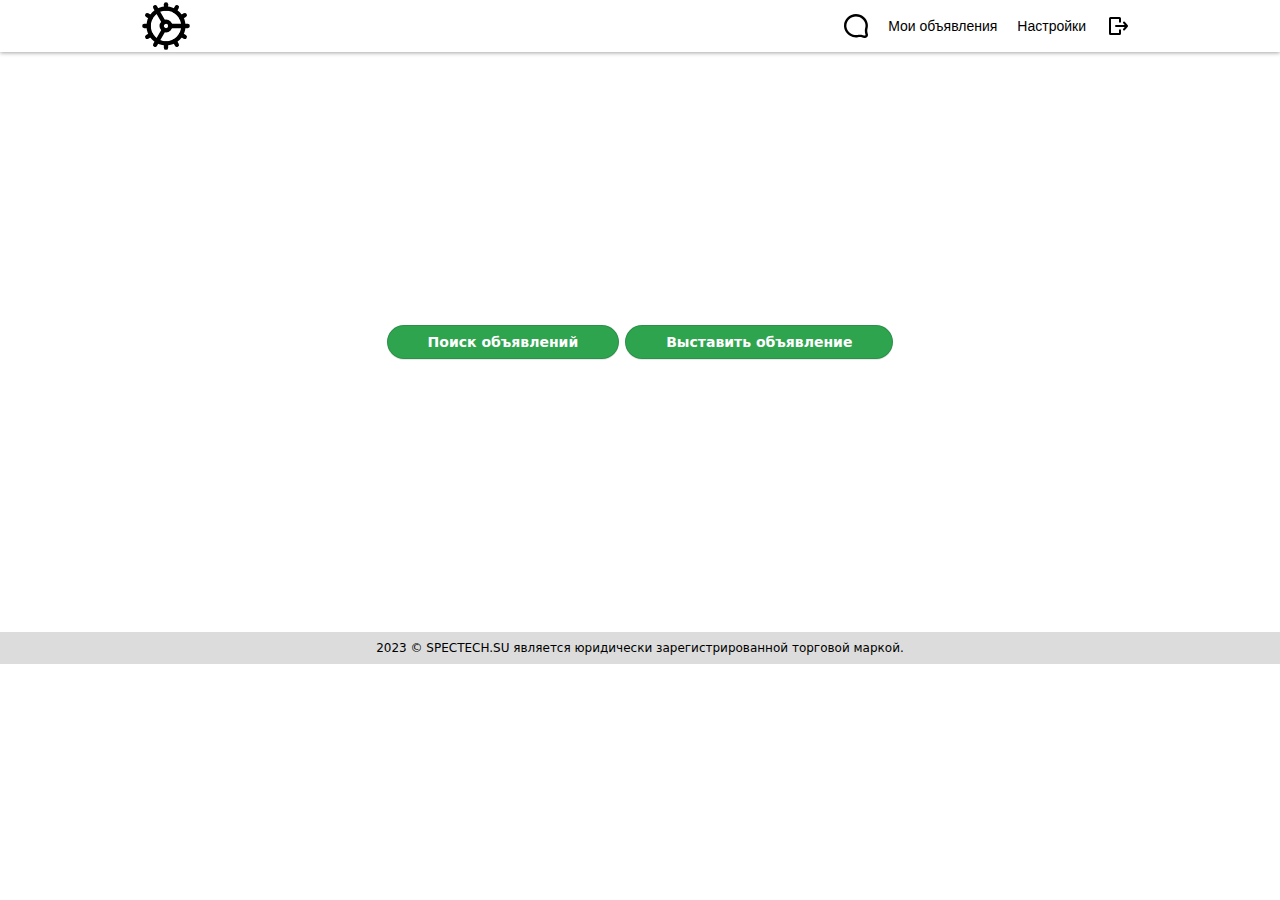
<file: index.html>
<!DOCTYPE html>
<html lang="ru">
<head>
    <meta charset="UTF-8">
    <link rel="stylesheet" href="css/main.css">
    <link rel="icon" href="/images/linux-logo.svg" type="image/x-icon">
    <title>SPECTECH.SU</title>
</head>
<body>
    <div class="header">
        <div class="header-container">
            <a href="index.html" class="logo-link"><img src="images/new_logo.svg" alt="logo" class="logo"></a>
            <div class="header-buttons">
                <div class="header-button"><a href="massenger.html"><img src="images/icons/icon-message.svg" alt="messager" title="Сообщения"></a></div>
                <div class="header-button"><a href="myAds.html">Мои объявления</a></div>
                <div class="header-button"><a href="profile.html">Настройки</a></div>
                <div class="header-button"><a href="login.html"><img src="images/icons/icon-exit.svg" alt="Log out" title="Выход"></a></div>
            </div>
        </div>
    </div>
    <div class="main" style="height: 60%;">
        <div class="main-buttons" >
            <button style="margin-right: 6px;" class="button-3" role="button" onclick="document.location='find.html'">Поиск объявлений</button>
            <button class="button-3" role="button" onclick="document.location='adding.html'">Выставить объявление</button>
        </div>
    </div>
    <div class="footer">
        <div class="bottom">
            2023 © SPECTECH.SU является юридически зарегистрированной торговой маркой.
        </div>
    </div>
</body>
<script src="scripts/main.js"></script>
</html>
</file>
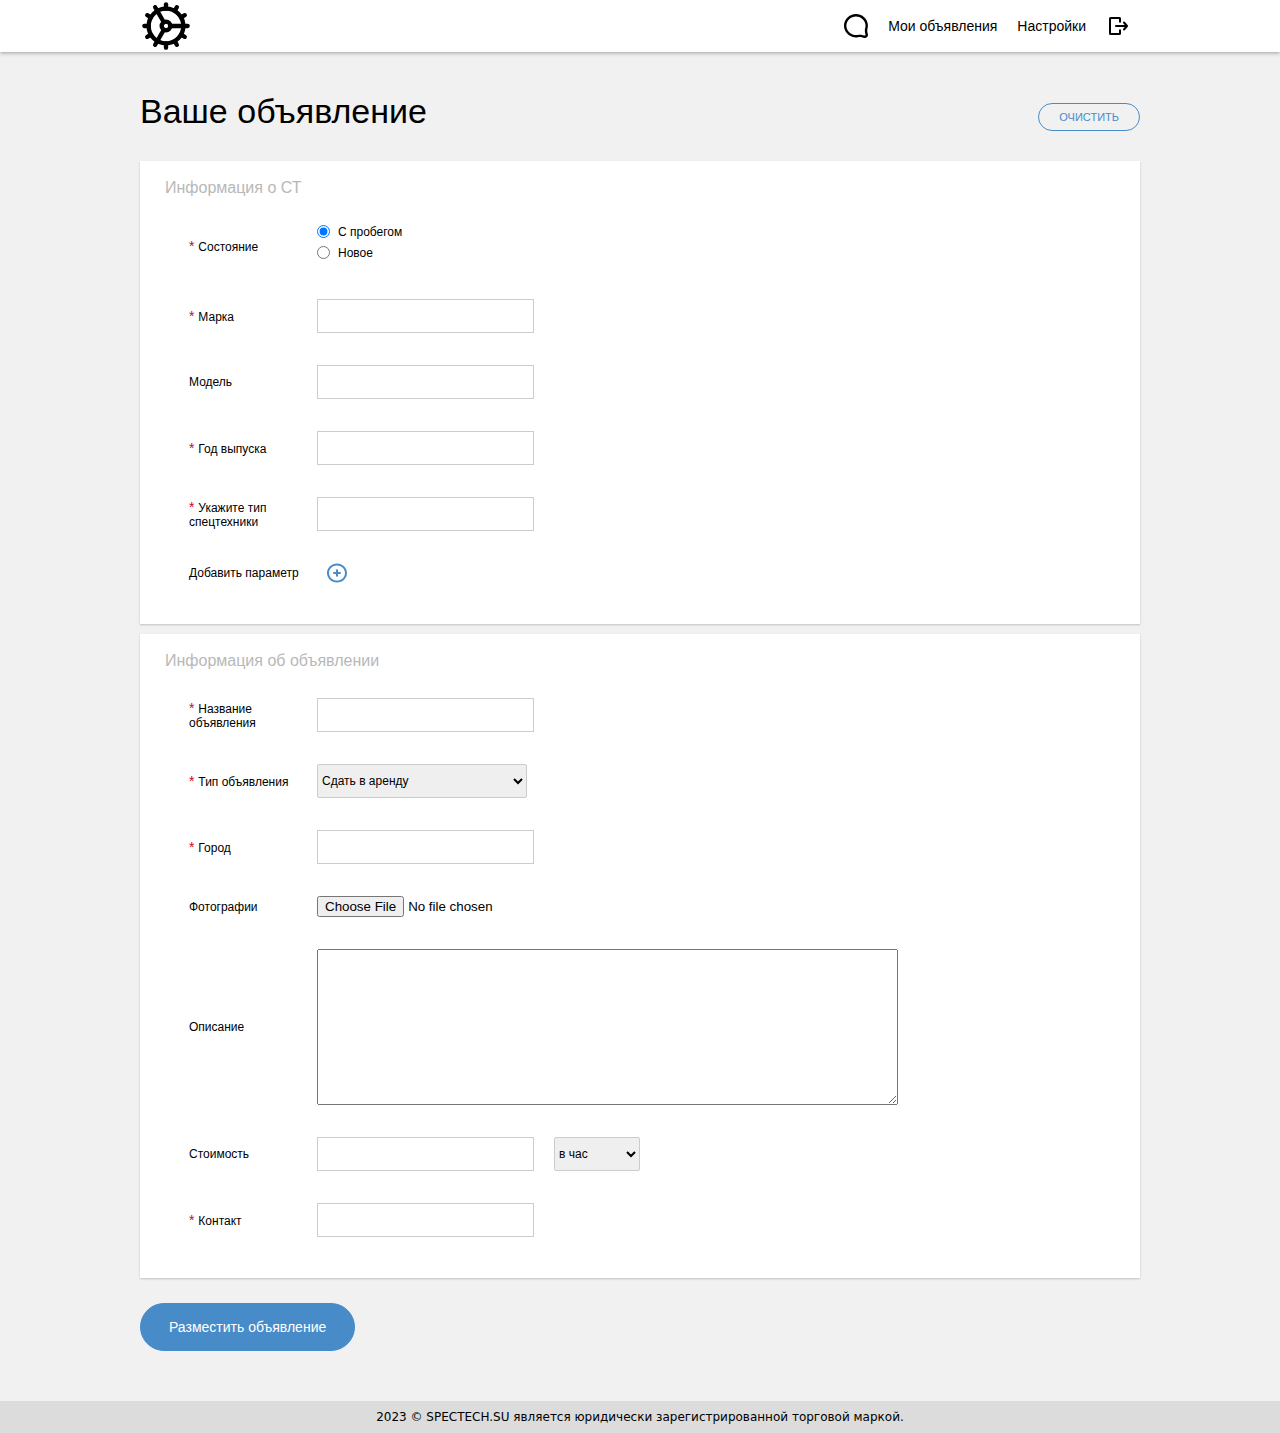
<file: adding.html>
<!DOCTYPE html>
<html lang="ru">
<head>
    <meta charset="UTF-8">
    <link rel="stylesheet" href="css/main.css">
    <link rel="icon" href="/images/linux-logo.svg" type="image/x-icon">
    <title>SPECTECH.SU</title>
</head>
<body class="adding-body">
    <div class="header">
        <div class="header-container">
            <a href="index.html" class="logo-link"><img src="images/new_logo.svg" alt="logo" class="logo"></a>
            <div class="header-buttons">
                <div class="header-button"><a href="massenger.html"><img src="images/icons/icon-message.svg" alt="messager" title="Сообщения"></a></div>
                <div class="header-button"><a href="myAds.html">Мои объявления</a></div>
                <div class="header-button"><a href="profile.html">Настройки</a></div>
                <div class="header-button"><a href="login.html"><img src="images/icons/icon-exit.svg" alt="Log out" title="Выход"></a></div>
            </div>
        </div>
    </div>


    <div class="adding-main">
        <div class="adding-main-head">
            <div class="adding-main-head-title">
                Ваше объявление
            </div>

            <div class="adding-main-head-btnClear">
                <button role="button">ОЧИСТИТЬ</button>
            </div>
        </div>

        <div class="adding-main-containers">
            <!-- <div class="adding-main-containers-cont">
                <div class="adding-main-containers-cont-header">
                    Выберите тип объявления
                </div>

                <div class="adding-main-containers-cont-include">
                    <select name="" id="">
                        <option value="">Сдать в аренду</option>
                        <option value="">Продать</option>
                        <option value="">Заявка на покупку</option>
                        <option value="">Заявка на аренду</option>
                    </select>
                </div>
            </div> -->

            <div class="adding-main-containers-cont">
                <div class="adding-main-containers-cont-header">
                    Информация о СТ
                </div>

                <div class="adding-main-containers-cont-include">   
                    <div class="adding-main-containers-cont-include-charName">
                            <span class="redStar">* </span>Состояние
                        </div>
                        <div class="adding-main-containers-cont-include-charValue">
                            <div>
                                <input type="radio" name="condition" id="char-value-mileage" value="234" checked>
                                <label for="char-value-mileage">С пробегом</label>
                            </div>

                            <div>
                                <input type="radio" name="condition" id="char-value-new" value="234">
                                <label for="new">Новое</label>
                            </div>
                        </div>
                </div>

                <div class="adding-main-containers-cont-include">
                    <div class="adding-main-containers-cont-include-charName">
                        <span class="redStar">* </span>Марка
                    </div>
                    <div class="adding-main-containers-cont-include-charValue">
                        <input type="text" name="" id="">
                    </div>
                </div>

                <div class="adding-main-containers-cont-include">
                    <div class="adding-main-containers-cont-include-charName">
                        Модель
                    </div>
                    <div class="adding-main-containers-cont-include-charValue">
                        <input type="text" name="" id="">
                    </div>
                </div>

                <div class="adding-main-containers-cont-include">
                    <div class="adding-main-containers-cont-include-charName">
                        <span class="redStar">* </span>Год выпуска
                    </div>
                    <div class="adding-main-containers-cont-include-charValue">
                        <input type="text" name="" id="">
                    </div>
                </div>

                <div class="adding-main-containers-cont-include">
                    <div class="adding-main-containers-cont-include-charName">
                        <span class="redStar">* </span>Укажите тип спецтехники
                    </div>
                    <div class="adding-main-containers-cont-include-charValue">
                        <input type="text" name="" id="">
                    </div>
                </div>
                
                <div class="adding-main-containers-cont-include">
                    <div class="adding-main-containers-cont-include-charName">
                        Добавить параметр
                    </div>
                    <div class="adding-main-containers-cont-include-charValue">
                        <img src="images/icons/icon-add-param.svg" alt="" class="adding-addBtn">
                    </div>
                </div>

            </div>

            <!-- <div class="adding-main-containers-cont">
                <div class="adding-main-containers-cont-header">
                    Характеристики
                </div>

                <div class="adding-main-containers-cont-include">
                    <div class="adding-main-containers-cont-include-charName">
                        <span class="redStar">* </span>Тип спецтехники
                    </div>
                    <div class="adding-main-containers-cont-include-charValue">
                        <select name="" id="">
                            <option value="">Автокран</option>
                            <option value="">Экскаватор</option>
                            <option value="">Бульдозер</option>
                            <option value="">Погрузчик</option>
                            <option value="">Другое</option>
                        </select>
                    </div>
                </div>

                <div class="adding-main-containers-cont-include">
                    <div class="adding-main-containers-cont-include-charName">
                        Укажите тип
                    </div>
                    <div class="adding-main-containers-cont-include-charValue">
                        <input type="text" name="" id="">
                    </div>
                </div>

            </div> -->


            <div class="adding-main-containers-cont">
                <div class="adding-main-containers-cont-header">
                    Информация об объявлении
                </div>

                <div class="adding-main-containers-cont-include">
                    <div class="adding-main-containers-cont-include-charName">
                        <span class="redStar">* </span>Название объявления
                    </div>
                    <div class="adding-main-containers-cont-include-charValue">
                        <input type="text" name="" id="">
                    </div>
                </div>

                <div class="adding-main-containers-cont-include">
                    <div class="adding-main-containers-cont-include-charName">
                        <span class="redStar">* </span>Тип объявления
                    </div>
                    <div class="adding-main-containers-cont-include-charValue">
                        <select name="" id="">
                            <option value="">Сдать в аренду</option>
                            <option value="">Продать</option>
                            <option value="">Заявка на покупку</option>
                            <option value="">Заявка на аренду</option>
                        </select>
                    </div>
                </div>
                
                <div class="adding-main-containers-cont-include">
                    <div class="adding-main-containers-cont-include-charName">
                        <span class="redStar">* </span>Город
                    </div>
                    <div class="adding-main-containers-cont-include-charValue">
                        <input type="text" name="" id="">
                    </div>
                </div>

                <div class="adding-main-containers-cont-include">
                    <div class="adding-main-containers-cont-include-charName">
                        Фотографии
                    </div>
                    <div class="adding-main-containers-cont-include-charValue">
                        <input type="file" name="" id="">
                    </div>
                </div>

                <div class="adding-main-containers-cont-include">
                    <div class="adding-main-containers-cont-include-charName">
                        Описание
                    </div>
                    <div class="adding-main-containers-cont-include-charValue">
                        <textarea name="" id="" cols="70" rows="10"></textarea>
                    </div>
                </div>

                <div class="adding-main-containers-cont-include">
                    <div class="adding-main-containers-cont-include-charName">
                        Стоимость
                    </div>
                    <div class="adding-main-containers-cont-include-charValue">
                        <input type="text" name="" id="">
                    </div>
                    <select name="" id="" style="width: fit-content; margin-left: 40px;">
                        <option value="">в час</option>
                        <option value="">в день</option>
                        <option value="">за смену</option>
                        <option value="">договорная</option>
                    </select>
                </div>

                <div class="adding-main-containers-cont-include">
                    <div class="adding-main-containers-cont-include-charName">
                        <span class="redStar">* </span>Контакт
                    </div>
                    <div class="adding-main-containers-cont-include-charValue">
                        <input type="text" name="" id="">
                    </div>
                </div>

            </div>

        </div>
        <div>
            <button class="adding-main-btnSubmit">Разместить объявление</button>
        </div>

    </div>


    <div class="footer">
        <div class="bottom">
            2023 © SPECTECH.SU является юридически зарегистрированной торговой маркой.
        </div>
    </div>

</body>
<script src="scripts/main.js"></script>
</html>
</file>
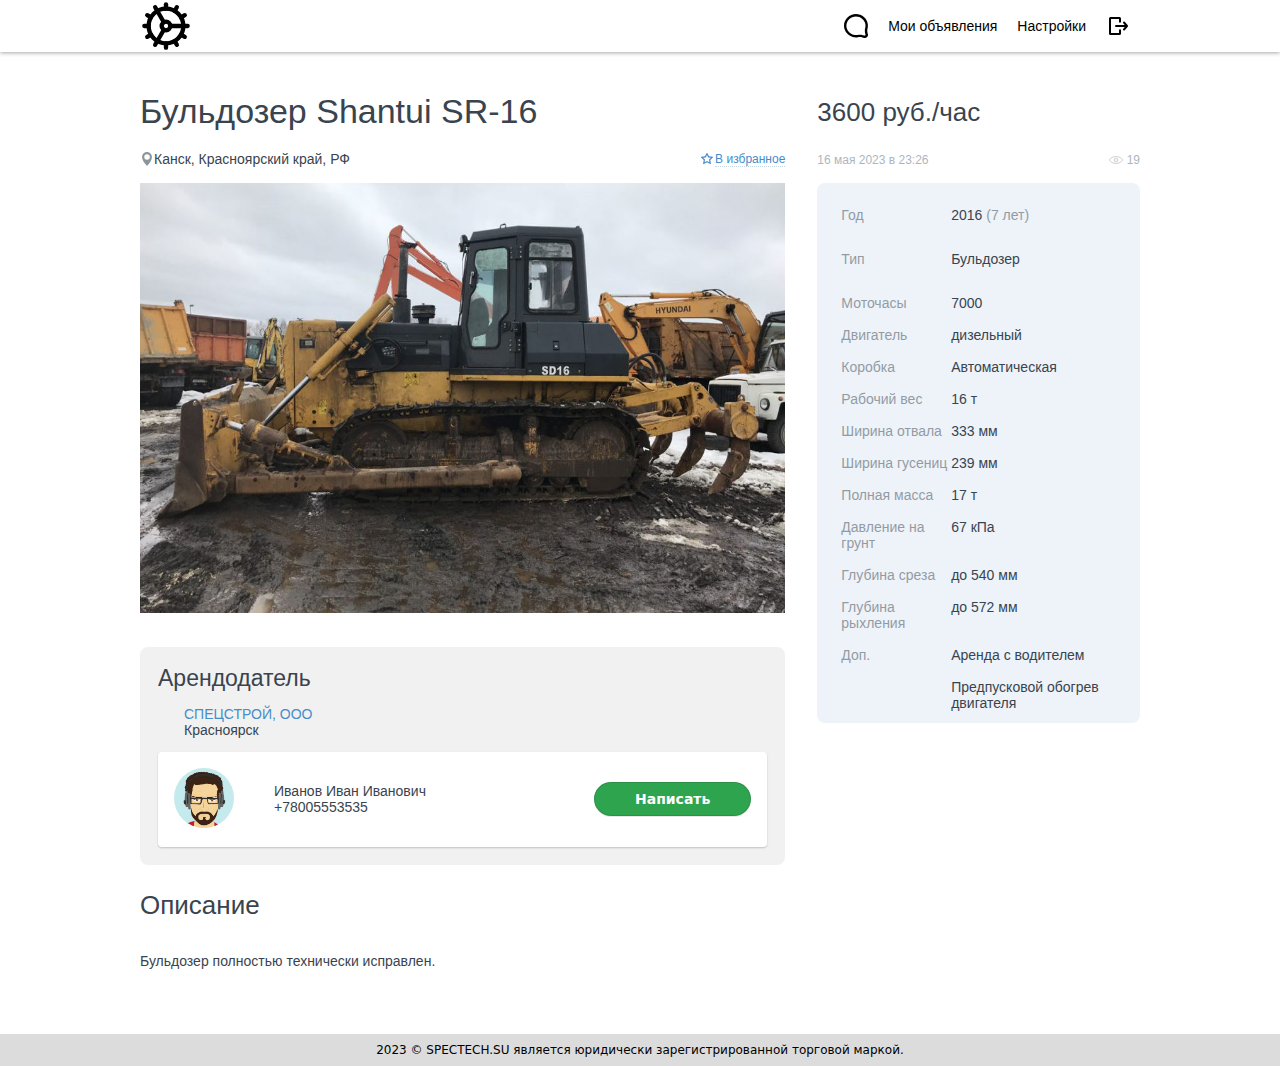
<file: adv.html>
<!DOCTYPE html>
<html lang="ru">
<head>
    <meta charset="UTF-8">
    <link rel="stylesheet" href="css/main.css">
    <link rel="icon" href="/images/linux-logo.svg" type="image/x-icon">
    <title>SPECTECH.SU</title>
</head>
<body>
    <div class="header">
        <div class="header-container">
            <a href="index.html" class="logo-link"><img src="images/new_logo.svg" alt="logo" class="logo"></a>
            <div class="header-buttons">
                <div class="header-button"><a href="massenger.html"><img src="images/icons/icon-message.svg" alt="messager" title="Сообщения"></a></div>
                <div class="header-button"><a href="myAds.html">Мои объявления</a></div>
                <div class="header-button"><a href="profile.html">Настройки</a></div>
                <div class="header-button"><a href="login.html"><img src="images/icons/icon-exit.svg" alt="Log out" title="Выход"></a></div>
            </div>
        </div>
    </div>

    <div class="adv-main">
        <div class="adv-main-contnr">
            <div class="adv-main-contnr-content">

                <div class="adv-main-contnr-content-left">
                    
                    <div class="adv-main-contnr-content-left-head">
                        Бульдозер Shantui SR-16
                    </div>

                    <div class="adv-main-contnr-content-left-cCityFavourite">
                        <div class="adv-main-contnr-content-left-city">
                            <svg viewBox="0 0 17 24" width="14" height="14" color="#8c969d" fill-rule="evenodd"><path fill="#8c969d" fill-rule="evenodd" d="M8.482 0c4.684 0 8.481 3.824 8.481 8.543 0 4.898-3.691 10.284-6.255 12.966A66.344 66.344 0 0 0 8.481 24s-1.116-1.408-2.075-2.452C3.841 18.748 0 13 0 8.543 0 3.824 3.797 0 8.482 0zm0 13.193a4.712 4.712 0 1 0 0-9.423 4.712 4.712 0 0 0 0 9.423z"></path></svg>
                            Канск, Красноярский край, РФ
                        </div>

                        <div class="adv-main-contnr-content-left-favourite">
                            <img src="images/icons/icon-inFavourite.svg" alt="">
                            <div>
                                В избранное
                            </div>
                        </div>

                    </div>

                    <div class="adv-main-contnr-content-left-images">
                        <img src="images/pictures/buldozer1.jpg" alt="">
                    </div>

                    <div class="adv-main-contnr-content-left-owner">
                        
                        <div class="adv-main-contnr-content-left-owner-title">
                            Арендодатель
                        </div>

                        <div class="adv-main-contnr-content-left-owner-firm">

                            <div class="adv-main-contnr-content-left-owner-firm-avatarInfo">
                                <!-- <img src="images/logos/logo-trucks.jpg" alt=""> -->

                                <div class="adv-main-contnr-content-left-owner-firm-avatarInfo-info">
                                    <div class="adv-main-contnr-content-left-owner-firm-avatarInfo-info-name">
                                        <a href="">СПЕЦСТРОЙ, ООО</a>
                                    </div>

                                    <div class="adv-main-contnr-content-left-owner-firm-avatarInfo-info-city">
                                        Красноярск
                                    </div>

                                </div>

                            </div>

                            <!-- <div class="adv-main-contnr-content-left-owner-firm-btnGetContact">
                                <button class="button-3" role="button">Показать контакты</button>
                            </div> -->

                        </div>

                        <div class="adv-main-usercard">
                            <div class="adv-main-usercard-avatar">
                                <img src="images/avatars/cartoon-face.jpg" alt="avatar">
                            </div>
                            <div style="display: flex; width: 100%; align-items: center">
                                <div class="adv-main-usercard-info" style="margin-left: 40px;">
                                    <div class="adv-main-usercard-info-name">
                                        Иванов Иван Иванович
                                    </div>
                                    <div class="adv-main-usercard-info-number">
                                        +78005553535
                                    </div>
                                </div>
                                <div class="adv-main-usercard-btn">
                                    <button class="button-3" role="button">Написать</button>
                                </div>
                            </div>
                        </div>

                    </div>

                    <div class="adv-main-contnr-content-left-description">
                        <div class="adv-main-contnr-content-left-description-title">
                            Описание
                        </div>

                        <div class="adv-main-contnr-content-left-description-text">
                            Бульдозер полностью технически исправлен.
                        </div>
                    </div>

                </div>
                
                <div class="adv-main-contnr-content-right">
                    <div class="adv-main-contnr-content-right-head">
                        3600 руб./час
                    </div>

                    <div class="adv-main-contnr-content-right-dateViews">

                        <div class="adv-main-contnr-content-right-date">
                            16 мая 2023 в 23:26
                        </div>

                        <div class="adv-main-contnr-content-right-views">
                            <svg viewBox="0 0 26 14" width="14" height="8" color="rgba(57, 68, 79, 0.5)" fill-rule="evenodd"><path fill="none" fill-rule="evenodd" stroke="rgba(57, 68, 79, 0.5)" d="M.59 7l.016.024c.152.229.336.485.553.76a15.178 15.178 0 0 0 2.284 2.33C6.014 12.231 9.185 13.5 13 13.5c3.815 0 6.986-1.269 9.557-3.386.9-.741 1.661-1.536 2.284-2.33A11.786 11.786 0 0 0 25.41 7a15.178 15.178 0 0 0-2.853-3.114C19.986 1.769 16.815.5 13 .5 9.185.5 6.014 1.769 3.443 3.886c-.9.741-1.661 1.536-2.284 2.33A11.786 11.786 0 0 0 .59 7zM13 .5c3.617 0 6.684 1.165 9.205 3.104a15.035 15.035 0 0 1 2.256 2.133c.22.257.407.495.564.71.096.133.162.23.197.285l.17.268-.17.268a5.77 5.77 0 0 1-.197.284c-.157.216-.345.454-.564.71a15.035 15.035 0 0 1-2.256 2.134C19.685 12.336 16.617 13.5 13 13.5s-6.684-1.165-9.205-3.104A15.035 15.035 0 0 1 1.54 8.263c-.22-.257-.407-.495-.564-.71a5.77 5.77 0 0 1-.197-.285L.608 7l.17-.268a5.77 5.77 0 0 1 .197-.284c.157-.216.345-.454.564-.71a15.035 15.035 0 0 1 2.256-2.134C6.315 1.664 9.383.5 13 .5zm0 10a3.5 3.5 0 1 0 0-7 3.5 3.5 0 0 0 0 7zm0 0a3.5 3.5 0 1 1 0-7 3.5 3.5 0 0 1 0 7zm0-3a.5.5 0 1 0 0-1 .5.5 0 0 0 0 1z"></path></svg>
                            19
                        </div>

                    </div>

                    <div class="adv-main-contnr-content-right-charstable">

                        <div class="adv-main-contnr-content-right-charstable-char paddingBot12">
                            <div class="adv-main-contnr-content-right-charstable-char-name">
                                Год
                            </div>
                            <div class="adv-main-contnr-content-right-charstable-char-value">
                                2016
                                <div class="opacity05">
                                    (7 лет)
                                </div>
                            </div>
                        </div>

                        <div class="adv-main-contnr-content-right-charstable-char paddingBot12 paddingTop16">
                            <div class="adv-main-contnr-content-right-charstable-char-name">
                                Тип
                            </div>
                            <div class="adv-main-contnr-content-right-charstable-char-value">
                                Бульдозер
                            </div>
                        </div>

                        <div class="adv-main-contnr-content-right-charstable-char paddingTop16">
                            <div class="adv-main-contnr-content-right-charstable-char-name">
                                Моточасы
                            </div>
                            <div class="adv-main-contnr-content-right-charstable-char-value">
                                7000
                            </div>
                        </div>

                        <div class="adv-main-contnr-content-right-charstable-char paddingTop16">
                            <div class="adv-main-contnr-content-right-charstable-char-name">
                                Двигатель
                            </div>
                            <div class="adv-main-contnr-content-right-charstable-char-value">
                                дизельный
                            </div>
                        </div>

                        <div class="adv-main-contnr-content-right-charstable-char paddingTop16">
                            <div class="adv-main-contnr-content-right-charstable-char-name">
                                Коробка
                            </div>
                            <div class="adv-main-contnr-content-right-charstable-char-value">
                                Автоматическая
                            </div>
                        </div>
                        
                        <div class="adv-main-contnr-content-right-charstable-char paddingTop16">
                            <div class="adv-main-contnr-content-right-charstable-char-name">
                                Рабочий вес
                            </div>
                            <div class="adv-main-contnr-content-right-charstable-char-value">
                                16 т
                            </div>
                        </div>

                        <div class="adv-main-contnr-content-right-charstable-char paddingTop16">
                            <div class="adv-main-contnr-content-right-charstable-char-name">
                                Ширина отвала
                            </div>
                            <div class="adv-main-contnr-content-right-charstable-char-value">
                                333 мм
                            </div>
                        </div>

                        <div class="adv-main-contnr-content-right-charstable-char paddingTop16">
                            <div class="adv-main-contnr-content-right-charstable-char-name">
                                Ширина гусениц
                            </div>
                            <div class="adv-main-contnr-content-right-charstable-char-value">
                                239 мм
                            </div>
                        </div>

                        <div class="adv-main-contnr-content-right-charstable-char paddingTop16">
                            <div class="adv-main-contnr-content-right-charstable-char-name">
                                Полная масса
                            </div>
                            <div class="adv-main-contnr-content-right-charstable-char-value">
                                17 т
                            </div>
                        </div>

                        <div class="adv-main-contnr-content-right-charstable-char paddingTop16">
                            <div class="adv-main-contnr-content-right-charstable-char-name">
                                Давление на грунт
                            </div>
                            <div class="adv-main-contnr-content-right-charstable-char-value">
                                67 кПа
                            </div>
                        </div>

                        <div class="adv-main-contnr-content-right-charstable-char paddingTop16">
                            <div class="adv-main-contnr-content-right-charstable-char-name">
                                Глубина среза
                            </div>
                            <div class="adv-main-contnr-content-right-charstable-char-value">
                                до 540 мм
                            </div>
                        </div>

                        <div class="adv-main-contnr-content-right-charstable-char paddingTop16">
                            <div class="adv-main-contnr-content-right-charstable-char-name">
                                Глубина рыхления
                            </div>
                            <div class="adv-main-contnr-content-right-charstable-char-value">
                                до 572 мм
                            </div>
                        </div>

                        <div class="adv-main-contnr-content-right-charstable-char paddingTop16">
                            <div class="adv-main-contnr-content-right-charstable-char-name">
                                Доп.
                            </div>
                            <div class="adv-main-contnr-content-right-charstable-char-value">
                                Аренда с водителем
                            </div>
                        </div>

                        <div class="adv-main-contnr-content-right-charstable-char paddingTop16">
                            <div class="adv-main-contnr-content-right-charstable-char-name">
                                
                            </div>
                            <div class="adv-main-contnr-content-right-charstable-char-value">
                                Предпусковой обогрев двигателя
                            </div>
                        </div>


                    </div>

                </div>

            </div>
        </div>
    </div>
    
    <div class="footer">
        <div class="bottom">
            2023 © SPECTECH.SU является юридически зарегистрированной торговой маркой.
        </div>
    </div>
</body>
<script src="scripts/main.js"></script>
</html>
</file>
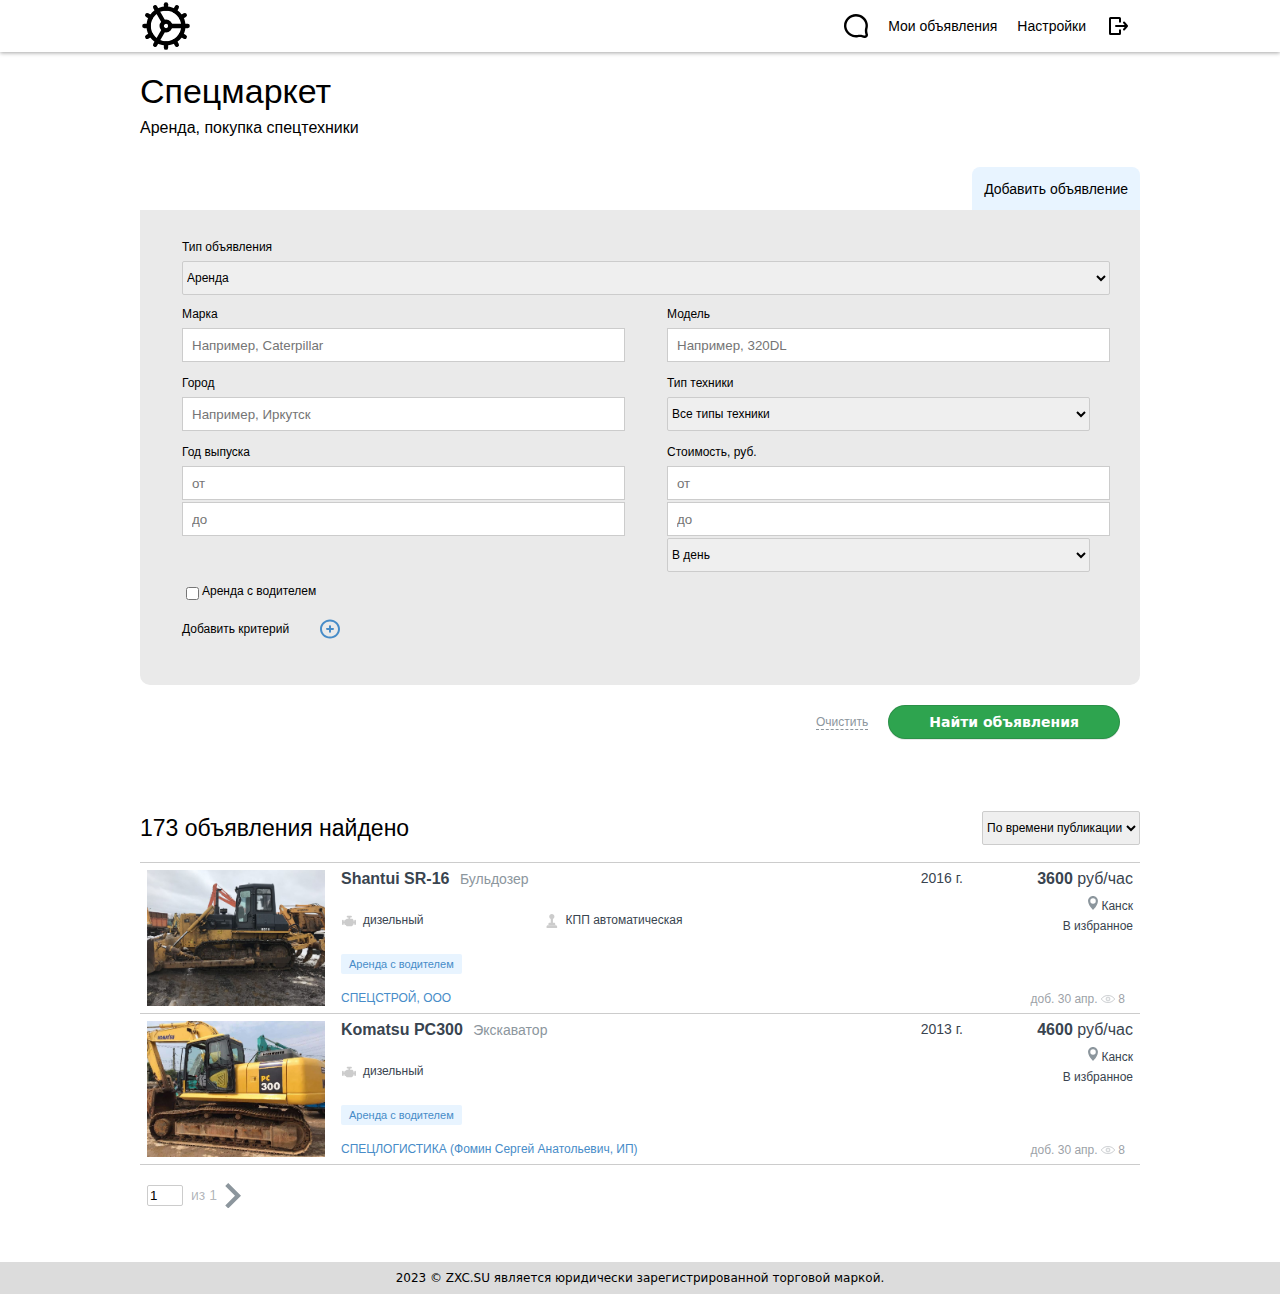
<file: find.html>
<!DOCTYPE html>
<html lang="ru">
<head>
    <meta charset="UTF-8">
    <link rel="stylesheet" href="css/main.css">
    <link rel="icon" href="/images/linux-logo.svg" type="image/x-icon">
    <title>SPECTECH.SU</title>
</head>
<body>
    <div class="header">
        <div class="header-container">
            <a href="index.html" class="logo-link"><img src="images/new_logo.svg" alt="logo" class="logo"></a>
            <div class="header-buttons">
                <div class="header-button"><a href="massenger.html"><img src="images/icons/icon-message.svg" alt="messager" title="Сообщения"></a></div>           
                <div class="header-button"><a href="myAds.html">Мои объявления</a></div>
                <div class="header-button"><a href="profile.html">Настройки</a></div>
                <div class="header-button"><a href="login.html"><img src="images/icons/icon-exit.svg" alt="Log out" title="Выход"></a></div>
            </div>
        </div>
    </div>

    <div class="find-main">
        <div class="find-main-title">
            <div class="title-big">
                Спецмаркет
            </div>
            <div class="title-small">
                Аренда, покупка спецтехники
            </div>
        </div>

        <div class="find-addAds">
            <button role="button" onclick="document.location='adding.html'">Добавить объявление</button>
        </div>  
        
        <div class="find-criteria">
            <div class="find-input" style="width: 100%; margin-right: 0;">
                <div class="find-input-label">Тип объявления</div>
                <select class="find-input-select" name="" id="">
                    <option value="">Аренда</option>
                    <option value="">Продажа</option>
                    <option value="">Заявки на аренду</option>
                    <option value="">Заявки на покупку</option>
                </select>
            </div>

            <div class="find-input">
                <div class="find-input-label">Марка</div>
                <input type="text" placeholder="Например, Caterpillar">
                
            </div>
            <div class="find-input">
                <div class="find-input-label">Модель</div>
                <input type="text" placeholder="Например, 320DL">
            </div>
            <div class="find-input">
                <div class="find-input-label">Город</div>
                <input type="text" placeholder="Например, Иркутск">
            </div>
            <div class="find-input">
                <div class="find-input-label">Тип техники</div>
                <!-- <input type="text" placeholder="Например, УАЗ"> -->
                <select class="find-input-select" name="" id="">
                    <option value="">Все типы техники</option>
                    <option value="">Прицепы</option>
                    <option value="">Полуприцепы</option>
                    <option value="">Автопоезда</option>
                    <option value="">Автокраны</option>
                    <option value="">Экскаваторы</option>
                    <option value="">Бульдозеры</option>
                    <option value="">Погрузчики</option>
                    <option value="">Тягачи</option>
                    <option value="">Автобусы</option>
                    <option value="">Грузовики</option>
                    <option value="">Другое</option>
                </select>
            </div>
            <div class="find-input">
                <div class="find-input-label">Год выпуска</div>
                <input type="text" placeholder="от">
                <input type="text" placeholder="до">
            </div>
            <div class="find-input">
                <div class="find-input-label">Стоимость, руб.</div>
                <input type="text" placeholder="от">
                <input type="text" placeholder="до">
                <select class="find-input-select" name="" id="">
                    <option value="">В день</option>
                    <option value="">В час</option>
                    <option value="">За смену</option>
                    <option value="">Договорная</option>
                </select>
            </div>
            <div class="find-input-div">
                <input class="find-input-checkbox" type="checkbox" name="driver" id="driver">
                <label for="driver">Аренда с водителем</label>
            </div>

            <div class="adding-main-containers-cont-include" style="padding-left: 12px; font-size: 12px;">
                <div class="adding-main-containers-cont-include-charName">
                    Добавить критерий
                </div>
                <div class="adding-main-containers-cont-include-charValue">
                    <img src="images/icons/icon-add-param.svg" alt="" class="adding-addBtn">
                </div>
            </div>
        </div>
        <div class="find-button">
            <div class="find-button-clear">
                <span class="find-button-clear-btn">
                    Очистить
                </span>
            </div>
            <button class="button-3" role="button">Найти объявления</button>
        </div>

        <div class="find-content">
            <div class="find-content-head">
                <div class="find-content-head-countAdsAndSort">
                    <span>173 объявления найдено</span>
                    <div class="find-content-head-sort">
                        <select name="" id="" class="find-input-select">
                            <option value="">По времени публикации</option>
                            <option value="">Сначала дешевые</option>
                            <option value="">Сначала дорогие</option>
                            <option value="">Сначала новые ТС</option>
                            <option value="">Сначала старые ТС</option>
                            <option value="">По пробегу</option>
                            <option value="">По моточасам</option>
                            <option value="">По названию</option>
                        </select>
                    </div>
                </div>
            </div>

            <div class="find-content-listCards">

                <!-- Start AD -->

                <div class="find-content-card" onclick="document.location='adv.html'">
                    <div class="find-content-card-picture">
                        <img src="images/pictures/buldozer1.jpg" alt="truck">
                    </div>
                    <div class="find-content-card-description">

                        <div class="find-content-card-description-nameYearDriverCostCityFavourite">

                            <div class="find-content-card-description-nameYearDriver">

                                <div class="find-content-card-description-nameYear">
                                    
                                    <div class="find-content-card-description-name">
                                        <span class="find-content-card-description-name-first">
                                            Shantui SR-16
                                        </span>
                                        <span class="find-content-card-description-name-second">
                                            Бульдозер
                                        </span>
                                    </div>

                                    <div class="find-content-card-description-year">
                                        2016 г.
                                    </div>

                                </div>

                                <div class="find-content-card-description-params">
                                    <div class="find-content-card-description-params-motor">
                                        <svg xmlns="http://www.w3.org/2000/svg" width="16" height="16" viewBox="0 0 16 16" fill="none" style="margin-right: 6px;">
                                            <path d="M14.125 6.83332C13.6425 6.83332 13.25 7.22582 13.25 7.70832V8.58332H12.6667V7.4873C12.6667 7.18026 12.5422 6.87948 12.3249 6.66243L11.6709 6.00845C11.4538 5.79112 11.1531 5.66665 10.846 5.66665H9.16665V4.5H10.0416C10.5242 4.5 10.9166 4.10751 10.9166 3.625C10.9166 3.14249 10.5242 2.75 10.0416 2.75H6.54165C6.05914 2.75 5.66665 3.14249 5.66665 3.625C5.66665 4.10751 6.05914 4.5 6.54165 4.5H7.41665V5.66668H6.32063C6.01359 5.66668 5.7128 5.79114 5.49575 6.00847L4.67087 6.83335H4.2083C3.72579 6.83335 3.3333 7.22584 3.3333 7.70835V8.58335H2.75V7.70835C2.75 7.22584 2.35751 6.83335 1.875 6.83335C1.39249 6.83335 1 7.22584 1 7.70835V11.2084C1 11.6909 1.39249 12.0834 1.875 12.0834C2.35751 12.0834 2.75 11.6909 2.75 11.2084V10.3334H3.33332V11.2084C3.33332 11.6909 3.72582 12.0834 4.20832 12.0834H4.6709L5.49578 12.9082C5.71283 13.1256 6.01361 13.25 6.32066 13.25H10.2627C10.5697 13.25 10.8705 13.1256 11.0876 12.9082L12.3249 11.6709C12.5422 11.4539 12.6667 11.1531 12.6667 10.846V10.3334H13.25V11.2084C13.25 11.6909 13.6425 12.0834 14.125 12.0834C14.6075 12.0834 15 11.6909 15 11.2084V7.70835C15 7.22584 14.6075 6.83332 14.125 6.83332Z" fill="#CCCCCC"/>
                                        </svg>
                                        дизельный
                                    </div>
                                    <div class="find-content-card-description-params-kpp">
                                        <svg xmlns="http://www.w3.org/2000/svg" width="16" height="16" viewBox="0 0 16 16" fill="none" style="margin-right: 6px;">
                                            <path d="M11.25 11.0352C11.25 10.3567 10.698 9.80469 10.0195 9.80469H5.64453C4.96605 9.80469 4.41406 10.3567 4.41406 11.0352V12.295H11.25V11.0352Z" fill="#CCCCCC"/>
                                            <path d="M4.00391 12.2656H11.6602C12.4894 12.2656 13.1641 12.9403 13.1641 13.7695V14.5898C13.1641 14.8164 12.9804 15 12.7539 15H2.91016C2.68364 15 2.5 14.8164 2.5 14.5898V13.7695C2.5 12.9403 3.17465 12.2656 4.00391 12.2656Z" fill="#CCCCCC"/>
                                            <path d="M8.92578 5.95411C9.83636 5.5328 10.4297 4.6202 10.4297 3.59766C10.4297 2.16531 9.26438 1 7.83203 1C6.39968 1 5.23438 2.16531 5.23438 3.59766C5.23438 4.6202 5.82771 5.5328 6.73828 5.95411V9.98438H8.92578V5.95411Z" fill="#CCCCCC"/>
                                        </svg>
                                        КПП автоматическая
                                    </div>
                                </div>

                                <div class="find-content-card-description-driver">
                                    <span>
                                        Аренда с водителем
                                    </span>
                                </div>

                            </div>

                            <div class="find-content-card-description-costCityFavourite">
                                
                                <div class="find-content-card-description-cost">
                                    <span class="bld">3600</span>
                                    <span>руб/час</span>
                                </div>

                                <div class="find-content-card-description-city">
                                    <svg viewBox="0 0 17 24" width="10" height="14" color="#8c969d" fill-rule="evenodd"><path fill="#8c969d" fill-rule="evenodd" d="M8.482 0c4.684 0 8.481 3.824 8.481 8.543 0 4.898-3.691 10.284-6.255 12.966A66.344 66.344 0 0 0 8.481 24s-1.116-1.408-2.075-2.452C3.841 18.748 0 13 0 8.543 0 3.824 3.797 0 8.482 0zm0 13.193a4.712 4.712 0 1 0 0-9.423 4.712 4.712 0 0 0 0 9.423z"></path></svg>
                                    Канск
                                </div>

                                <div class="find-content-card-description-favourite">
                                    В избранное
                                </div>

                            </div>

                        </div>

                        <div class="find-content-card-description-ownerDate">
                            
                            <div class="find-content-card-description-owner">
                                <a href="">СПЕЦСТРОЙ, ООО</a>
                            </div>

                            <div class="find-content-card-description-date">
                                доб. 30 апр. <svg viewBox="0 0 26 14" width="14" height="8" color="rgba(57, 68, 79, 0.5)" fill-rule="evenodd"><path fill="none" fill-rule="evenodd" stroke="rgba(57, 68, 79, 0.5)" d="M.59 7l.016.024c.152.229.336.485.553.76a15.178 15.178 0 0 0 2.284 2.33C6.014 12.231 9.185 13.5 13 13.5c3.815 0 6.986-1.269 9.557-3.386.9-.741 1.661-1.536 2.284-2.33A11.786 11.786 0 0 0 25.41 7a15.178 15.178 0 0 0-2.853-3.114C19.986 1.769 16.815.5 13 .5 9.185.5 6.014 1.769 3.443 3.886c-.9.741-1.661 1.536-2.284 2.33A11.786 11.786 0 0 0 .59 7zM13 .5c3.617 0 6.684 1.165 9.205 3.104a15.035 15.035 0 0 1 2.256 2.133c.22.257.407.495.564.71.096.133.162.23.197.285l.17.268-.17.268a5.77 5.77 0 0 1-.197.284c-.157.216-.345.454-.564.71a15.035 15.035 0 0 1-2.256 2.134C19.685 12.336 16.617 13.5 13 13.5s-6.684-1.165-9.205-3.104A15.035 15.035 0 0 1 1.54 8.263c-.22-.257-.407-.495-.564-.71a5.77 5.77 0 0 1-.197-.285L.608 7l.17-.268a5.77 5.77 0 0 1 .197-.284c.157-.216.345-.454.564-.71a15.035 15.035 0 0 1 2.256-2.134C6.315 1.664 9.383.5 13 .5zm0 10a3.5 3.5 0 1 0 0-7 3.5 3.5 0 0 0 0 7zm0 0a3.5 3.5 0 1 1 0-7 3.5 3.5 0 0 1 0 7zm0-3a.5.5 0 1 0 0-1 .5.5 0 0 0 0 1z"></path></svg>
                                <span>8</span>
                            </div>

                        </div>
                    </div>
                </div>

                <!-- End AD -->

                <div class="find-content-card" onclick="document.location='adv.html'">
                    <div class="find-content-card-picture">
                        <img src="images/pictures/excavator1.jpg" alt="truck">
                    </div>
                    <div class="find-content-card-description">

                        <div class="find-content-card-description-nameYearDriverCostCityFavourite">

                            <div class="find-content-card-description-nameYearDriver">

                                <div class="find-content-card-description-nameYear">
                                    
                                    <div class="find-content-card-description-name">
                                        <span class="find-content-card-description-name-first">
                                            Komatsu PC300
                                        </span>
                                        <span class="find-content-card-description-name-second">
                                            Экскаватор
                                        </span>
                                    </div>

                                    <div class="find-content-card-description-year">
                                        2013 г.
                                    </div>

                                </div>

                                <div class="find-content-card-description-params">
                                    <div class="find-content-card-description-params-motor">
                                        <svg xmlns="http://www.w3.org/2000/svg" width="16" height="16" viewBox="0 0 16 16" fill="none" style="margin-right: 6px;">
                                            <path d="M14.125 6.83332C13.6425 6.83332 13.25 7.22582 13.25 7.70832V8.58332H12.6667V7.4873C12.6667 7.18026 12.5422 6.87948 12.3249 6.66243L11.6709 6.00845C11.4538 5.79112 11.1531 5.66665 10.846 5.66665H9.16665V4.5H10.0416C10.5242 4.5 10.9166 4.10751 10.9166 3.625C10.9166 3.14249 10.5242 2.75 10.0416 2.75H6.54165C6.05914 2.75 5.66665 3.14249 5.66665 3.625C5.66665 4.10751 6.05914 4.5 6.54165 4.5H7.41665V5.66668H6.32063C6.01359 5.66668 5.7128 5.79114 5.49575 6.00847L4.67087 6.83335H4.2083C3.72579 6.83335 3.3333 7.22584 3.3333 7.70835V8.58335H2.75V7.70835C2.75 7.22584 2.35751 6.83335 1.875 6.83335C1.39249 6.83335 1 7.22584 1 7.70835V11.2084C1 11.6909 1.39249 12.0834 1.875 12.0834C2.35751 12.0834 2.75 11.6909 2.75 11.2084V10.3334H3.33332V11.2084C3.33332 11.6909 3.72582 12.0834 4.20832 12.0834H4.6709L5.49578 12.9082C5.71283 13.1256 6.01361 13.25 6.32066 13.25H10.2627C10.5697 13.25 10.8705 13.1256 11.0876 12.9082L12.3249 11.6709C12.5422 11.4539 12.6667 11.1531 12.6667 10.846V10.3334H13.25V11.2084C13.25 11.6909 13.6425 12.0834 14.125 12.0834C14.6075 12.0834 15 11.6909 15 11.2084V7.70835C15 7.22584 14.6075 6.83332 14.125 6.83332Z" fill="#CCCCCC"/>
                                        </svg>
                                        дизельный
                                    </div>
                                </div>

                                <div class="find-content-card-description-driver">
                                    <span>
                                        Аренда с водителем
                                    </span>
                                </div>

                            </div>

                            <div class="find-content-card-description-costCityFavourite">
                                
                                <div class="find-content-card-description-cost">
                                    <span class="bld">4600</span>
                                    <span>руб/час</span>
                                </div>

                                <div class="find-content-card-description-city">
                                    <svg viewBox="0 0 17 24" width="10" height="14" color="#8c969d" fill-rule="evenodd"><path fill="#8c969d" fill-rule="evenodd" d="M8.482 0c4.684 0 8.481 3.824 8.481 8.543 0 4.898-3.691 10.284-6.255 12.966A66.344 66.344 0 0 0 8.481 24s-1.116-1.408-2.075-2.452C3.841 18.748 0 13 0 8.543 0 3.824 3.797 0 8.482 0zm0 13.193a4.712 4.712 0 1 0 0-9.423 4.712 4.712 0 0 0 0 9.423z"></path></svg>
                                    Канск
                                </div>

                                <div class="find-content-card-description-favourite">
                                    В избранное
                                </div>

                            </div>

                        </div>

                        <div class="find-content-card-description-ownerDate">
                            
                            <div class="find-content-card-description-owner">
                                <a href="">СПЕЦЛОГИСТИКА (Фомин Сергей Анатольевич, ИП)</a>
                            </div>

                            <div class="find-content-card-description-date">
                                доб. 30 апр. <svg viewBox="0 0 26 14" width="14" height="8" color="rgba(57, 68, 79, 0.5)" fill-rule="evenodd"><path fill="none" fill-rule="evenodd" stroke="rgba(57, 68, 79, 0.5)" d="M.59 7l.016.024c.152.229.336.485.553.76a15.178 15.178 0 0 0 2.284 2.33C6.014 12.231 9.185 13.5 13 13.5c3.815 0 6.986-1.269 9.557-3.386.9-.741 1.661-1.536 2.284-2.33A11.786 11.786 0 0 0 25.41 7a15.178 15.178 0 0 0-2.853-3.114C19.986 1.769 16.815.5 13 .5 9.185.5 6.014 1.769 3.443 3.886c-.9.741-1.661 1.536-2.284 2.33A11.786 11.786 0 0 0 .59 7zM13 .5c3.617 0 6.684 1.165 9.205 3.104a15.035 15.035 0 0 1 2.256 2.133c.22.257.407.495.564.71.096.133.162.23.197.285l.17.268-.17.268a5.77 5.77 0 0 1-.197.284c-.157.216-.345.454-.564.71a15.035 15.035 0 0 1-2.256 2.134C19.685 12.336 16.617 13.5 13 13.5s-6.684-1.165-9.205-3.104A15.035 15.035 0 0 1 1.54 8.263c-.22-.257-.407-.495-.564-.71a5.77 5.77 0 0 1-.197-.285L.608 7l.17-.268a5.77 5.77 0 0 1 .197-.284c.157-.216.345-.454.564-.71a15.035 15.035 0 0 1 2.256-2.134C6.315 1.664 9.383.5 13 .5zm0 10a3.5 3.5 0 1 0 0-7 3.5 3.5 0 0 0 0 7zm0 0a3.5 3.5 0 1 1 0-7 3.5 3.5 0 0 1 0 7zm0-3a.5.5 0 1 0 0-1 .5.5 0 0 0 0 1z"></path></svg>
                                <span>8</span>
                            </div>

                        </div>
                    </div>
                </div>

                

            </div>


            <div class="find-pagination">
                <input type="number" value="1">
                <span>
                    из 1
                </span>
                <svg viewBox="0 0 16 26" width="16" height="26" color="#8c969d" fill-rule="evenodd"><path fill="#8c969d" fill-rule="evenodd" d="M.24 3.91l9.75 9.75-9.75 9.75 3.01 3.01L16 13.66 3.25.9z"></path></svg>
            </div>

        </div>

    </div>

    <div class="footer">
        <div class="bottom">
            2023 © ZXC.SU является юридически зарегистрированной торговой маркой.
        </div>
    </div>
</body>
<script src="scripts/main.js"></script>
</html>
</file>
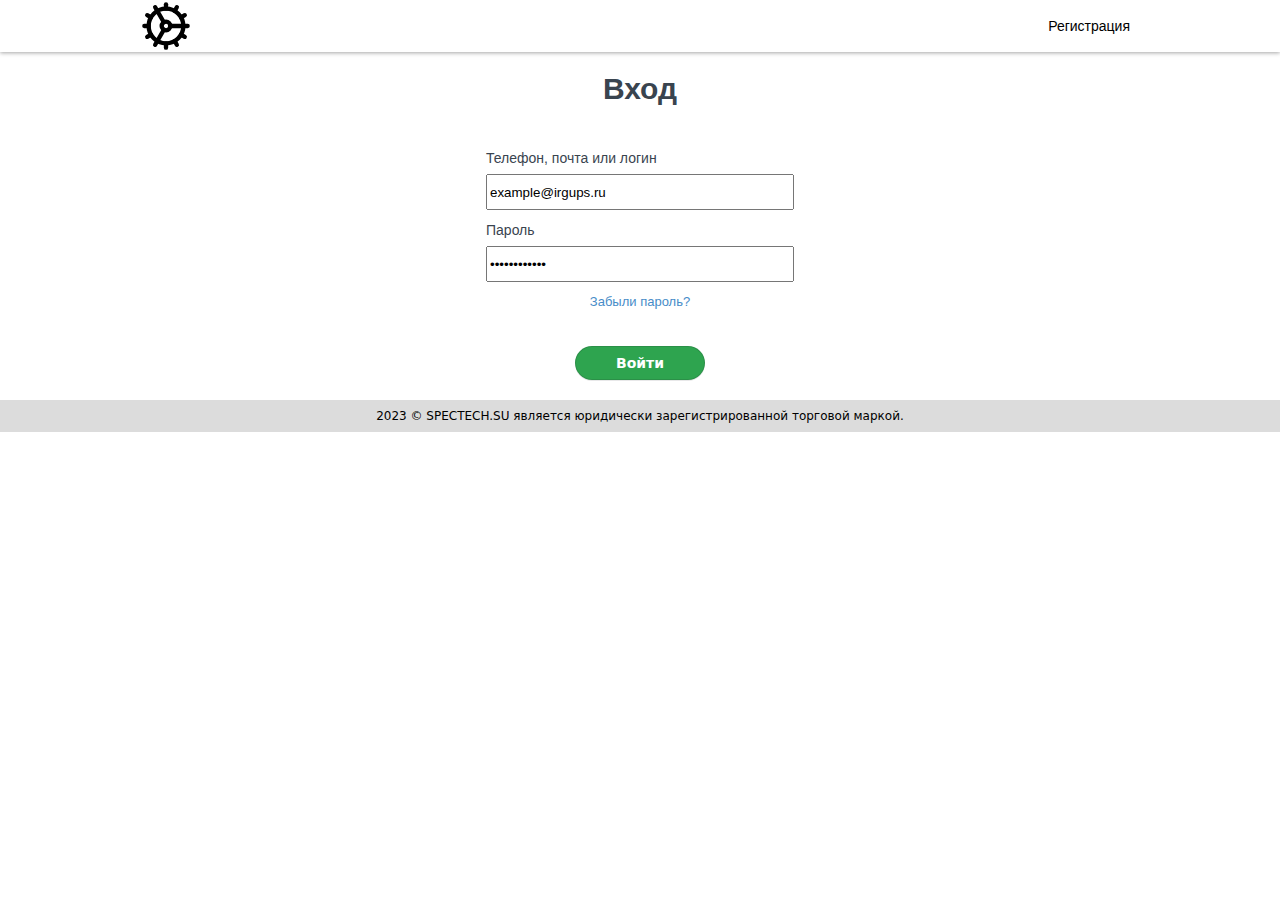
<file: login.html>
<!DOCTYPE html>
<html lang="ru">
<head>
    <meta charset="UTF-8">
    <link rel="stylesheet" href="css/main.css">
    <link rel="icon" href="/images/linux-logo.svg" type="image/x-icon">
    <title>SPECTECH.SU</title>
</head>
<body>
    <div class="header">
        <div class="header-container">
            <a href="index.html" class="logo-link"><img src="images/new_logo.svg" alt="logo" class="logo"></a>
            <div class="header-buttons">
                <div class="header-button"><a href="registration.html">Регистрация</a></div>
            </div>
        </div>
    </div>

    <div class="profile-main">
        
        <div class="profile-main-container">
            <div class="profile-main-container-head">
                <b>Вход</b>
            </div>
            <div class="profile-main-container-blocks">

                <div class="profile-main-container-blocks-inputs">
                    
                    <div class="profile-main-container-blocks-inputs-input">
                        <h5>Телефон, почта или логин</h5>
                        <input type="text" value="example@irgups.ru">
                    </div>

                    <div class="profile-main-container-blocks-inputs-input">
                        <h5>Пароль</h5>
                        <input type="password" value="zxczxczxczxc">
                    </div>
                    
                </div>
                
            </div>

            <div class="forget-password">
                <span style="color: #478cc8; cursor: pointer;">Забыли пароль?</span>
            </div>

            <div class="profile-main-container-blocks-inputs-btn">
                <button class="button-3" role="button" onclick="alert('Успешный вход')">Войти</button>
            </div>
        </div>

    </div>
    
    <div class="footer">
        <div class="bottom">
            2023 © SPECTECH.SU является юридически зарегистрированной торговой маркой.
        </div>
    </div>
</body>
<script src="scripts/main.js"></script>
</html>
</file>
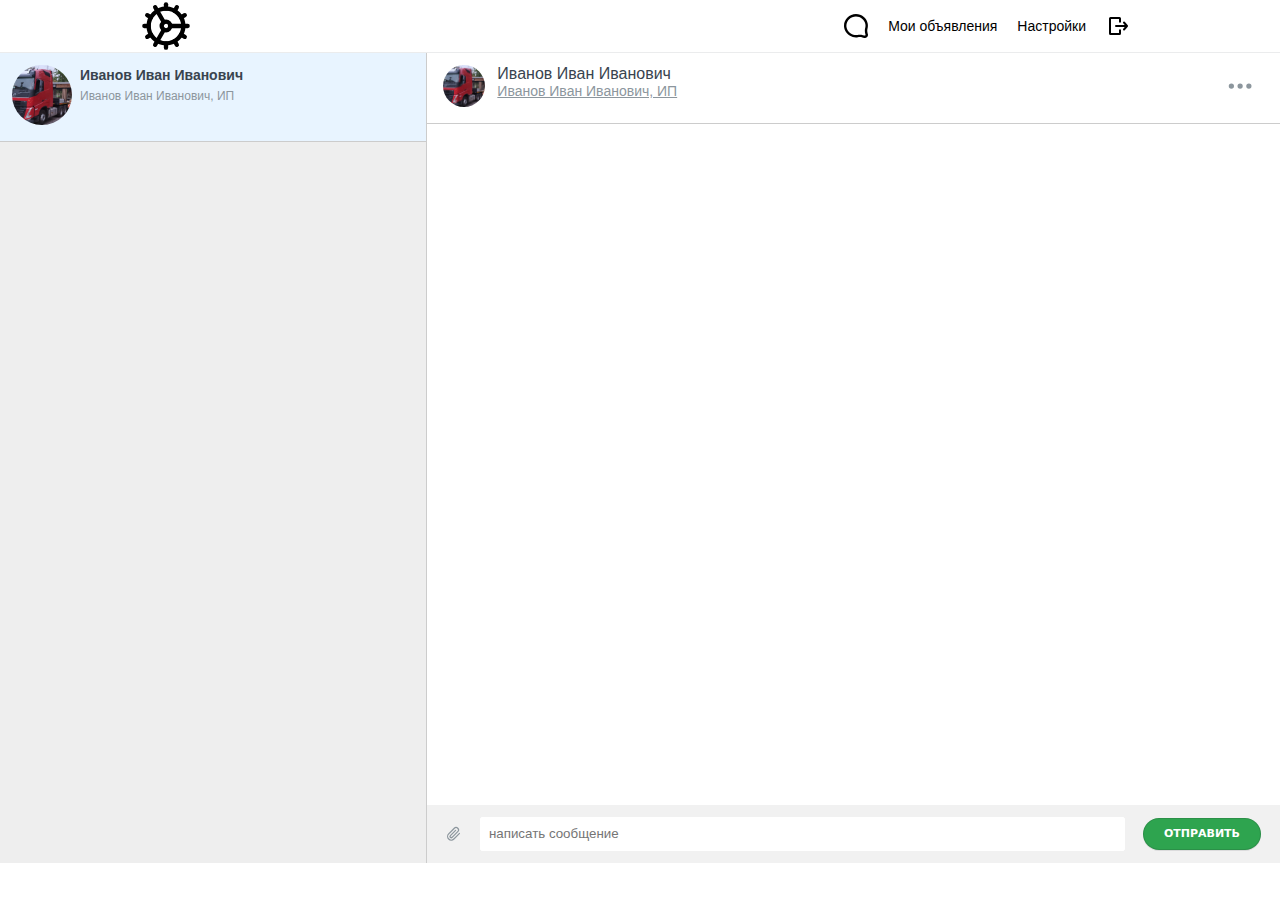
<file: massenger.html>
<!DOCTYPE html>
<html lang="ru">
<head>
    <meta charset="UTF-8">
    <link rel="stylesheet" href="css/main.css">
    <link rel="icon" href="/images/linux-logo.svg" type="image/x-icon">
    <title>SPECTECH.SU</title>
</head>
<body>
    <div class="header borderBot">
        <div class="header-container">
            <a href="index.html" class="logo-link"><img src="images/new_logo.svg" alt="logo" class="logo"></a>
            <div class="header-buttons">
                <div class="header-button"><a href="massenger.html"><img src="images/icons/icon-message.svg" alt="messager" title="Сообщения"></a></div>
                <div class="header-button"><a href="myAds.html">Мои объявления</a></div>
                <div class="header-button"><a href="profile.html">Настройки</a></div>
                <div class="header-button"><a href="login.html"><img src="images/icons/icon-exit.svg" alt="Log out" title="Выход"></a></div>
            </div>
        </div>
    </div>

    <div class="msgr-main">
        <div class="msgr-main-cntr">
            
            <div class="msgr-main-cntr-left">
                <div class="msgr-main-cntr-left-chat chat-active">
                    
                    <div class="msgr-main-cntr-left-chat-avatar">
                        <img src="images/pictures/truck1.jpg" alt="avatar">
                    </div>

                    <div class="msgr-main-cntr-left-chat-username">
                        <div class="msgr-main-cntr-left-chat-username-name">
                            Иванов Иван Иванович
                        </div>

                        <div class="msgr-main-cntr-left-chat-username-company">
                            Иванов Иван Иванович, ИП
                        </div>
                    </div>

                </div>
            </div>

            <div class="msgr-main-cntr-right">
                <div class="msgr-main-cntr-right-head">
                    
                    <div class="msgr-main-cntr-right-head-user">
                        <div class="msgr-main-cntr-right-head-user-avatar">
                            <img src="images/pictures/truck1.jpg" alt="avatar">
                        </div>

                        <div class="msgr-main-cntr-right-head-user-info">
                            <div class="msgr-main-cntr-right-head-info-name">
                                Иванов Иван Иванович
                            </div>
                            <div class="msgr-main-cntr-right-head-info-comp">
                                <a href="">Иванов Иван Иванович, ИП</a>
                            </div>
                        </div>
                    </div>

                    <div class="msgr-main-cntr-right-head-3points">
                        <svg viewBox="0 0 32 24" width="28px" height="28px" color="#8c969d" fill-rule="evenodd"><path fill="#8c969d" fill-rule="evenodd" d="M2 20a3 3 0 1 1 6 0 3 3 0 0 1-6 0zm10 0a3 3 0 1 1 6 0 3 3 0 0 1-6 0zm10 0a3 3 0 1 1 6 0 3 3 0 0 1-6 0z"></path></svg>
                    </div>

                </div>

                <div class="msgr-main-cntr-right-msgInput">
                    <svg viewBox="0 0 24 26" width="17" height="18" color="#8c969d" fill-rule="evenodd"><path fill="#8c969d" fill-rule="evenodd" d="M23.672 11.14a1.12 1.12 0 0 0-1.583 0l-6.416 6.416-3.876 3.876a5.598 5.598 0 1 1-7.918-7.917l.002-.002 3.876-3.875 3.253-3.253 3.161-3.162a3.358 3.358 0 1 1 4.75 4.75l-3.16 3.162-4.895 4.894-2.237 2.237a1.12 1.12 0 0 1-1.583-1.584l2.237-2.237 7.263-7.263a1.12 1.12 0 0 0-1.583-1.584l-9.5 9.501a3.359 3.359 0 1 0 4.75 4.75L20.506 9.557a5.598 5.598 0 1 0-7.917-7.917c-.002 0-.003.002-.004.003L2.3 11.928a7.838 7.838 0 0 0 11.08 11.088l10.292-10.292a1.12 1.12 0 0 0 0-1.584z"></path></svg>
                    <input type="text" placeholder="написать сообщение">
                    <button class="button-3" role="button">ОТПРАВИТЬ</button>
                </div>

            </div>

        </div>
    </div>
    
    <!-- <div class="footer">
        <div class="bottom">            
            2023 © ZXC.SU является юридически зарегистрированной торговой маркой.
        </div>
    </div> -->
</body>
<script src="scripts/main.js"></script>
</html>
</file>
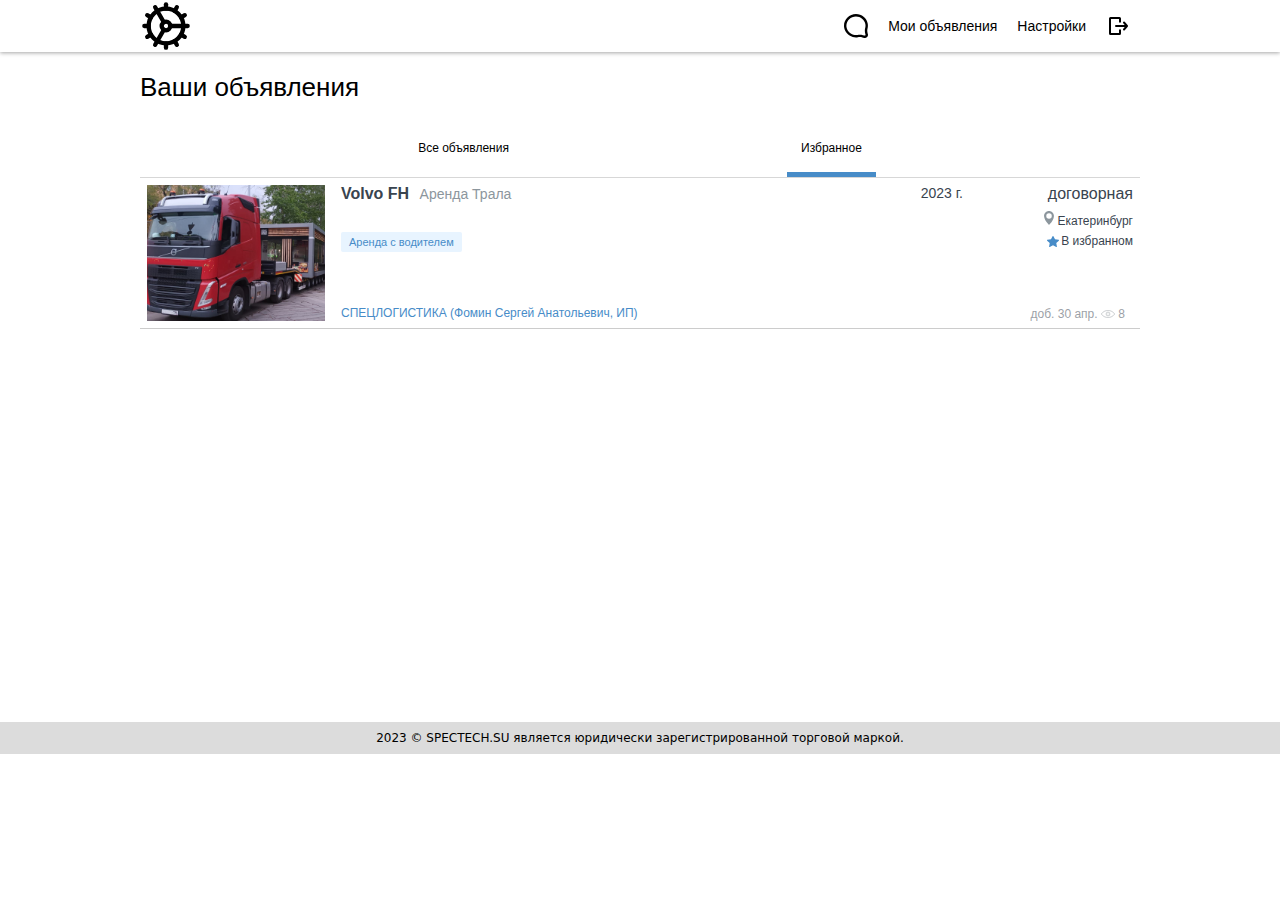
<file: myAds.html>
<!DOCTYPE html>
<html lang="ru">
<head>
    <meta charset="UTF-8">
    <link rel="stylesheet" href="css/main.css">
    <link rel="icon" href="/images/linux-logo.svg" type="image/x-icon">
    <title>SPECTECH.SU</title>
</head>
<body>
    <div class="header">
        <div class="header-container">
            <a href="index.html" class="logo-link"><img src="images/new_logo.svg" alt="logo" class="logo"></a>
            <div class="header-buttons">
                <div class="header-button"><a href="massenger.html"><img src="images/icons/icon-message.svg" alt="messager" title="Сообщения"></a></div>
                <div class="header-button"><a href="myAds.html">Мои объявления</a></div>
                <div class="header-button"><a href="profile.html">Настройки</a></div>
                <div class="header-button"><a href="login.html"><img src="images/icons/icon-exit.svg" alt="Log out" title="Выход"></a></div>
            </div>
        </div>
    </div>
    <div class="main" style="height: 70%;">
        <div class="myAds-main">
            <div class="myAds-main-title">
                Ваши объявления
            </div>
            <div class="myAds-main-cont">
                <div class="myAds-main-cont-tabs">
                    <div class="myAds-main-cont-tabs-t ">
                        Все объявления
                    </div>
                    <div class="myAds-main-cont-tabs-t selectedTab">
                        Избранное
                    </div>
                </div>
                <div class="find-content-card" onclick="document.location='adv.html'">
                    <div class="find-content-card-picture">
                        <img src="images/pictures/truck1.jpg" alt="truck">
                    </div>
                    <div class="find-content-card-description">

                        <div class="find-content-card-description-nameYearDriverCostCityFavourite">

                            <div class="find-content-card-description-nameYearDriver">

                                <div class="find-content-card-description-nameYear">
                                    
                                    <div class="find-content-card-description-name">
                                        <span class="find-content-card-description-name-first">
                                            Volvo FH
                                        </span>
                                        <span class="find-content-card-description-name-second">
                                            Аренда Трала
                                        </span>
                                    </div>

                                    <div class="find-content-card-description-year">
                                        2023 г.
                                    </div>

                                </div>

                                <div class="find-content-card-description-driver">
                                    <span>
                                        Аренда с водителем
                                    </span>
                                </div>

                            </div>

                            <div class="find-content-card-description-costCityFavourite">
                                
                                <div class="find-content-card-description-cost">
                                    договорная
                                </div>

                                <div class="find-content-card-description-city">
                                    <svg viewBox="0 0 17 24" width="10" height="14" color="#8c969d" fill-rule="evenodd"><path fill="#8c969d" fill-rule="evenodd" d="M8.482 0c4.684 0 8.481 3.824 8.481 8.543 0 4.898-3.691 10.284-6.255 12.966A66.344 66.344 0 0 0 8.481 24s-1.116-1.408-2.075-2.452C3.841 18.748 0 13 0 8.543 0 3.824 3.797 0 8.482 0zm0 13.193a4.712 4.712 0 1 0 0-9.423 4.712 4.712 0 0 0 0 9.423z"></path></svg>
                                    Екатеринбург
                                </div>

                                <div class="find-content-card-description-favourite">
                                    <svg xmlns="http://www.w3.org/2000/svg" width="16" height="16" viewBox="0 0 16 16" fill="none">
                                        <path fill-rule="evenodd" clip-rule="evenodd" d="M8 11.3323L4.78684 12.9484C4.44272 13.1215 4.04498 12.8342 4.11191 12.4609L4.72264 9.05422L2.14594 6.65131C1.86243 6.38693 2.01545 5.91864 2.40295 5.86477L5.97448 5.36827L7.58215 2.25181C7.75535 1.91606 8.24465 1.91606 8.41785 2.25181L10.0255 5.36827L13.5971 5.86477C13.9846 5.91864 14.1376 6.38693 13.8541 6.65131L11.2774 9.05422L11.8881 12.4609C11.955 12.8342 11.5573 13.1215 11.2132 12.9484L8 11.3323Z" fill="#478CC8"/>
                                        </svg>
                                    В избранном
                                </div>

                            </div>

                        </div>

                        <div class="find-content-card-description-ownerDate">
                            
                            <div class="find-content-card-description-owner">
                                <a href="">СПЕЦЛОГИСТИКА (Фомин Сергей Анатольевич, ИП)</a>
                            </div>

                            <div class="find-content-card-description-date">
                                доб. 30 апр. <svg viewBox="0 0 26 14" width="14" height="8" color="rgba(57, 68, 79, 0.5)" fill-rule="evenodd"><path fill="none" fill-rule="evenodd" stroke="rgba(57, 68, 79, 0.5)" d="M.59 7l.016.024c.152.229.336.485.553.76a15.178 15.178 0 0 0 2.284 2.33C6.014 12.231 9.185 13.5 13 13.5c3.815 0 6.986-1.269 9.557-3.386.9-.741 1.661-1.536 2.284-2.33A11.786 11.786 0 0 0 25.41 7a15.178 15.178 0 0 0-2.853-3.114C19.986 1.769 16.815.5 13 .5 9.185.5 6.014 1.769 3.443 3.886c-.9.741-1.661 1.536-2.284 2.33A11.786 11.786 0 0 0 .59 7zM13 .5c3.617 0 6.684 1.165 9.205 3.104a15.035 15.035 0 0 1 2.256 2.133c.22.257.407.495.564.71.096.133.162.23.197.285l.17.268-.17.268a5.77 5.77 0 0 1-.197.284c-.157.216-.345.454-.564.71a15.035 15.035 0 0 1-2.256 2.134C19.685 12.336 16.617 13.5 13 13.5s-6.684-1.165-9.205-3.104A15.035 15.035 0 0 1 1.54 8.263c-.22-.257-.407-.495-.564-.71a5.77 5.77 0 0 1-.197-.285L.608 7l.17-.268a5.77 5.77 0 0 1 .197-.284c.157-.216.345-.454.564-.71a15.035 15.035 0 0 1 2.256-2.134C6.315 1.664 9.383.5 13 .5zm0 10a3.5 3.5 0 1 0 0-7 3.5 3.5 0 0 0 0 7zm0 0a3.5 3.5 0 1 1 0-7 3.5 3.5 0 0 1 0 7zm0-3a.5.5 0 1 0 0-1 .5.5 0 0 0 0 1z"></path></svg>
                                <span>8</span>
                            </div>

                        </div>
                    </div>
                </div>
            </div>
        </div>
    </div>
    <div class="footer">
        <div class="bottom">
            2023 © SPECTECH.SU является юридически зарегистрированной торговой маркой.
        </div>
    </div>
</body>
<script src="scripts/main.js"></script>
</html>
</file>
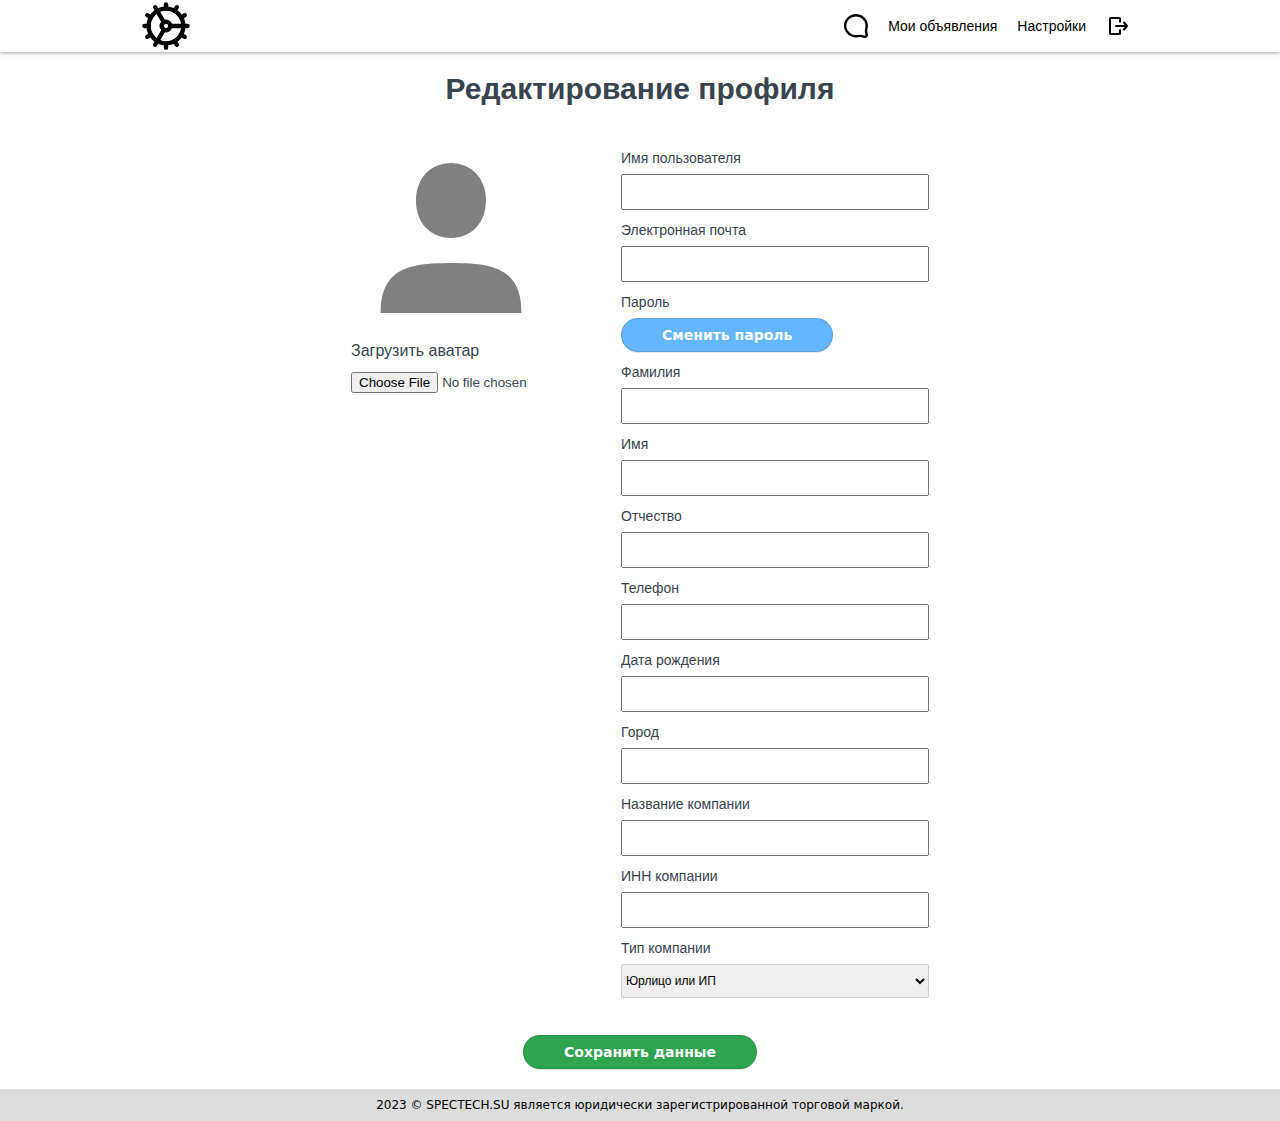
<file: profile.html>
<!DOCTYPE html>
<html lang="ru">
<head>
    <meta charset="UTF-8">
    <link rel="stylesheet" href="css/main.css">
    <link rel="icon" href="/images/linux-logo.svg" type="image/x-icon">
    <title>SPECTECH.SU</title>
</head>
<body>
    <div class="header">
        <div class="header-container">
            <a href="index.html" class="logo-link"><img src="images/new_logo.svg" alt="logo" class="logo"></a>
            <div class="header-buttons">
                <div class="header-button"><a href="massenger.html"><img src="images/icons/icon-message.svg" alt="messager" title="Сообщения"></a></div>            
                <div class="header-button"><a href="myAds.html">Мои объявления</a></div>
                <div class="header-button"><a href="profile.html">Настройки</a></div>
                <div class="header-button"><a href="login.html"><img src="images/icons/icon-exit.svg" alt="Log out" title="Выход"></a></div>
            </div>
        </div>
    </div>

    <div class="profile-main">
        
        <div class="profile-main-container">
            <div class="profile-main-container-head">
                <b>Редактирование профиля</b>
            </div>
            <div class="profile-main-container-blocks">
                <div class="profile-main-container-blocks-avatar">
                    <img src="images/icons/icon-avatar.svg" alt="avatar">
                    <div>
                        Загрузить аватар
                    </div>
                    <input type="file">
                </div>

                <div class="profile-main-container-blocks-inputs">
                    
                    <div class="profile-main-container-blocks-inputs-input">
                        <h5>Имя пользователя</h5>
                        <input type="text">
                    </div>

                    <div class="profile-main-container-blocks-inputs-input">
                        <h5>Электронная почта</h5>
                        <input type="text">
                    </div>

                    <div class="profile-main-container-blocks-inputs-input">
                        <h5>Пароль</h5>
                        <button class="button-3" style="background-color: rgb(100, 183, 255);">Сменить пароль</button>
                    </div>

                    <div class="profile-main-container-blocks-inputs-input">
                        <h5>Фамилия</h5>
                        <input type="text">
                    </div>

                    <div class="profile-main-container-blocks-inputs-input">
                        <h5>Имя</h5>
                        <input type="text">
                    </div>

                    <div class="profile-main-container-blocks-inputs-input">
                        <h5>Отчество</h5>
                        <input type="text">
                    </div>

                    <div class="profile-main-container-blocks-inputs-input">
                        <h5>Телефон</h5>
                        <input type="text">
                    </div>

                    <div class="profile-main-container-blocks-inputs-input">
                        <h5>Дата рождения</h5>
                        <input type="text">
                    </div>

                    <div class="profile-main-container-blocks-inputs-input">
                        <h5>Город</h5>
                        <input type="text">
                    </div>

                    <div class="profile-main-container-blocks-inputs-input">
                        <h5>Название компании</h5>
                        <input type="text">
                    </div>

                    <div class="profile-main-container-blocks-inputs-input">
                        <h5>ИНН компании</h5>
                        <input type="text">
                    </div>

                    <div class="profile-main-container-blocks-inputs-input">
                        <h5>Тип компании</h5>
                        <select class="find-input-select" name="" id="">
                            <option value="">Юрлицо или ИП</option>
                            <option value="">Физлицо</option>
                        </select>
                    </div>
                    
                </div>
                
            </div>
            <div class="profile-main-container-blocks-inputs-btn">
                <button class="button-3" role="button" onclick="alert('Данные успешно сохранены')">Сохранить данные</button>
            </div>
        </div>

    </div>

    <div class="footer">
        <div class="bottom">
            2023 © SPECTECH.SU является юридически зарегистрированной торговой маркой.
        </div>
    </div>
</body>
<script src="scripts/main.js"></script>
</html>
</file>
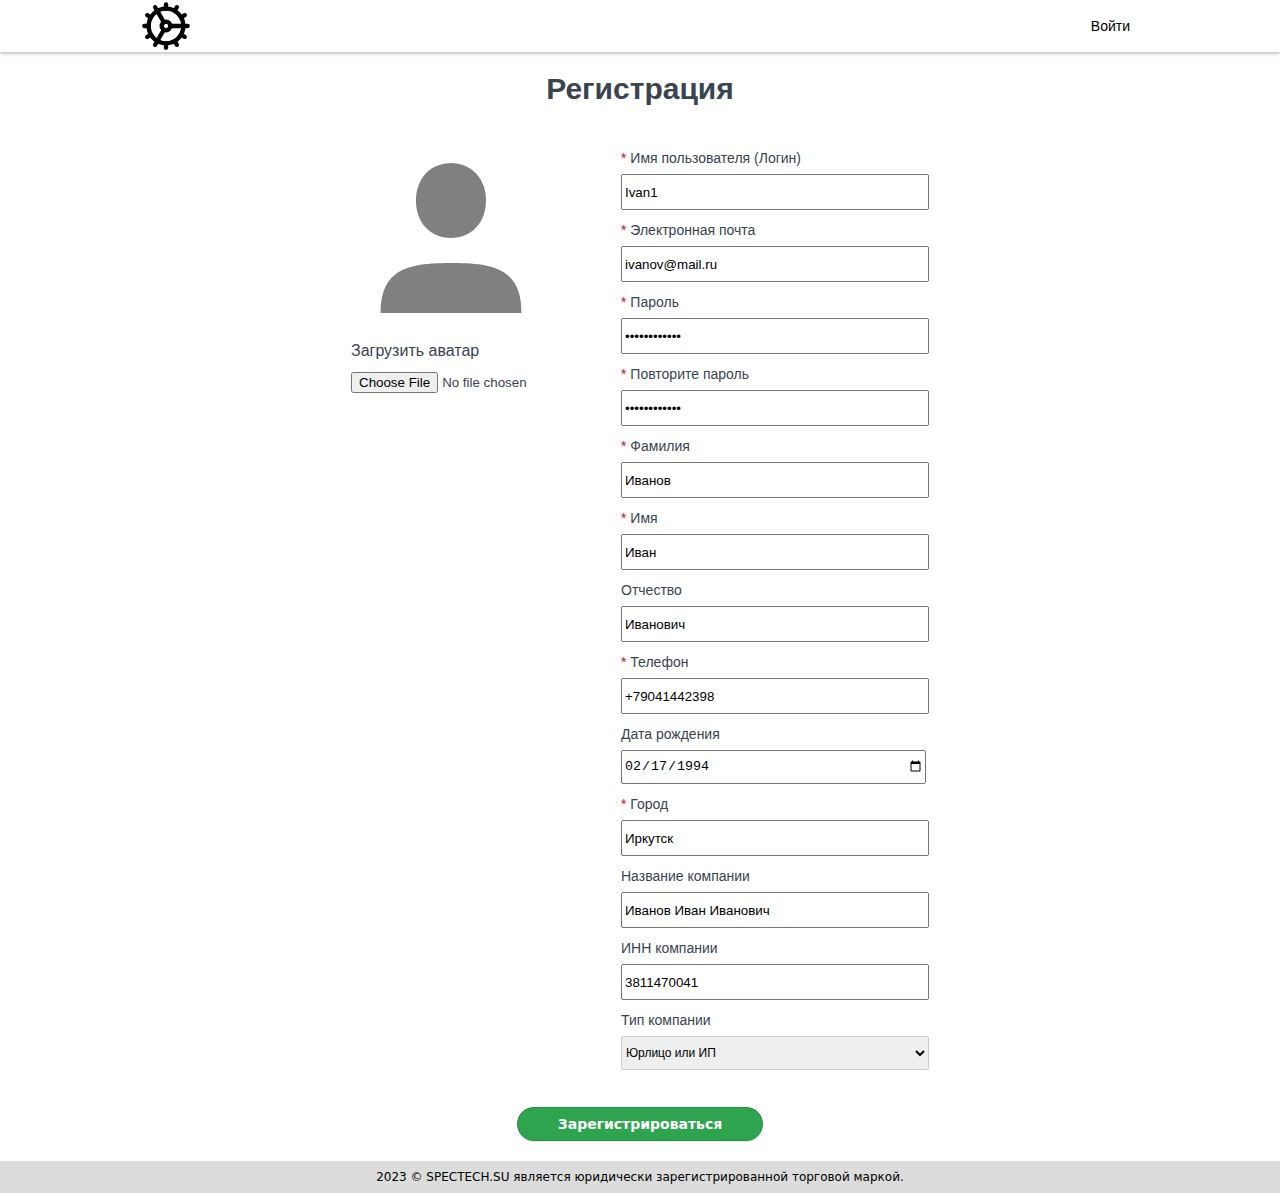
<file: registration.html>
<!DOCTYPE html>
<html lang="ru">
<head>
    <meta charset="UTF-8">
    <link rel="stylesheet" href="css/main.css">
    <link rel="icon" href="/images/linux-logo.svg" type="image/x-icon">
    <title>SPECTECH.SU</title>
</head>
<body>
    <div class="header">
        <div class="header-container">
            <a href="index.html" class="logo-link"><img src="images/new_logo.svg" alt="logo" class="logo"></a>
            <div class="header-buttons">
                <div class="header-button"><a href="login.html">Войти</a></div>
            </div>
        </div>
    </div>

    <div class="profile-main">
        
        <div class="profile-main-container">
            <div class="profile-main-container-head">
                <b>Регистрация</b>
            </div>
            <div class="profile-main-container-blocks">
                <div class="profile-main-container-blocks-avatar">
                    <img src="images/icons/icon-avatar.svg" alt="avatar">
                    <div>
                        Загрузить аватар
                    </div>
                    <input type="file">
                </div>

                <div class="profile-main-container-blocks-inputs">
                    
                    <div class="profile-main-container-blocks-inputs-input">
                        <h5><span class="redStar">* </span>Имя пользователя (Логин)</h5>
                        <input type="text" value="Ivan1">
                    </div>

                    <div class="profile-main-container-blocks-inputs-input">
                        <h5><span class="redStar">* </span>Электронная почта</h5>
                        <input type="text" value="ivanov@mail.ru">
                    </div>

                    <div class="profile-main-container-blocks-inputs-input">
                        <h5><span class="redStar">* </span>Пароль</h5>
                        <input type="password" value="zxczxczxczxc">
                    </div>

                    <div class="profile-main-container-blocks-inputs-input">
                        <h5><span class="redStar">* </span>Повторите пароль</h5>
                        <input type="password" value="zxczxczxczxc">
                    </div>

                    <div class="profile-main-container-blocks-inputs-input">
                        <h5><span class="redStar">* </span>Фамилия</h5>
                        <input type="text" value="Иванов">
                    </div>

                    <div class="profile-main-container-blocks-inputs-input">
                        <h5><span class="redStar">* </span>Имя</h5>
                        <input type="text" value="Иван">
                    </div>

                    <div class="profile-main-container-blocks-inputs-input">
                        <h5>Отчество</h5>
                        <input type="text" value="Иванович">
                    </div>

                    <div class="profile-main-container-blocks-inputs-input">
                        <h5><span class="redStar">* </span>Телефон</h5>
                        <input type="text" value="+79041442398">
                    </div>

                    <div class="profile-main-container-blocks-inputs-input">
                        <h5>Дата рождения</h5>
                        <input type="date" value="1994-02-17">
                    </div>

                    <div class="profile-main-container-blocks-inputs-input">
                        <h5><span class="redStar">* </span>Город</h5>
                        <input type="text" value="Иркутск">
                    </div>

                    <div class="profile-main-container-blocks-inputs-input">
                        <h5>Название компании</h5>
                        <input type="text" value="Иванов Иван Иванович">
                    </div>

                    <div class="profile-main-container-blocks-inputs-input">
                        <h5>ИНН компании</h5>
                        <input type="text" value="3811470041">
                    </div>

                    <div class="profile-main-container-blocks-inputs-input">
                        <h5>Тип компании</h5>
                        <select class="find-input-select" name="" id="">
                            <option value="">Юрлицо или ИП</option>
                            <option value="">Физлицо</option>
                        </select>
                    </div>
                    
                </div>
                
            </div>
            <div class="profile-main-container-blocks-inputs-btn">
                <button class="button-3" role="button" onclick="alert('Успешная регистрация')">Зарегистрироваться</button>
            </div>
        </div>

    </div>
    
    <div class="footer">
        <div class="bottom">
            2023 © SPECTECH.SU является юридически зарегистрированной торговой маркой.
        </div>
    </div>
</body>
<script src="scripts/main.js"></script>
</html>
</file>
<file: css/main.css>
body, html {
    height: 100%;
    margin: 0;
    font-family: Verdana, Geneva, Tahoma, sans-serif;
}
body {
    /* display: flex; */
    flex-direction: column;
    justify-content: space-between;
    /* width: 100%; */
}
a {
    margin: 0;
    color: #000000;
    text-decoration: none;
    font-family: Arial, Helvetica, sans-serif;
    font-size: 14px;
}
a:active {
    color: #000000;
}
.header {
    height: 52px;
    background-color: #ffffff;
    margin: 0;
    display: flex;
    justify-content: center;
    box-shadow: 0 1px 4px 0 rgba(0,0,0,0.35);
    width: 100%;
}
.header-container {
    display: flex;
    justify-content: space-between;
    align-items: center;
    height: 100%;
    max-width: 1000px;
    width: 100%;
    padding: 0 10px;
}
.header-button img {
    height: 24px;
}
.header-button a {
    height: 100%;
}
.logo-link {
    height: 100%;
}
.logo {
    max-height: 52px;
    height: 100%;
    /* width: 100px; */
}
.header-button {
    color: black;
    padding: 0 10px;
    /* margin: 0 10px; */
    font-size: 14px;
    font-family: Arial, Helvetica, sans-serif;
    display: flex;
    align-items: center;
}
.header-button:hover {
    background-color: #e9f1fa;
    cursor: pointer;
}
.header-buttons {
    height: 100%;
    display: flex;
}
.header-button:hover a {
    display: flex;
    height: 100%;
    align-items: center;
    color: #1f6bb8;
}
.header-button a {
    display: flex;
    height: 100%;
    align-items: center;
}
.main {
    width: 100%;
    display: flex;
    flex-wrap: wrap;
    justify-content: center;
    margin: 20px 0;
}
.main-buttons {
    display: flex;
    align-items: center;
}
.button-3 {
  appearance: none;
  background-color: #2ea44f;
  border: 1px solid rgba(27, 31, 35, .15);
  border-radius: 42px;
  box-shadow: rgba(27, 31, 35, .1) 0 1px 0;
  box-sizing: border-box;
  color: #fff;
  cursor: pointer;
  display: inline-block;
  font-family: -apple-system,system-ui,"Segoe UI",Helvetica,Arial,sans-serif,"Apple Color Emoji","Segoe UI Emoji";
  font-size: 14px;
  font-weight: 600;
  line-height: 20px;
  padding: 6px 40px;
  position: relative;
  text-align: center;
  text-decoration: none;
  user-select: none;
  -webkit-user-select: none;
  touch-action: manipulation;
  vertical-align: middle;
  white-space: nowrap;
}
.button-3:focus:not(:focus-visible):not(.focus-visible) {
  box-shadow: none;
  outline: none;
}
.button-3:hover {
  background-color: #2c974b;
}
.button-3:focus {
  box-shadow: rgba(46, 164, 79, .4) 0 0 0 3px;
  outline: none;
}
.button-3:disabled {
  background-color: #94d3a2;
  border-color: rgba(27, 31, 35, .1);
  color: rgba(255, 255, 255, .8);
  cursor: default;
}
.button-3:active {
  background-color: #298e46;
  box-shadow: rgba(20, 70, 32, .2) 0 1px 0 inset;
}
.footer {
    font-family: Verdana,Dejavu Sans,Geneva,Tahoma,sans_serif;
    font-size: 12px;
    line-height: 16px;
    background-color: #dcdcdc;
    display: flex;
    justify-content: center;
    /* position: absolute;
    left: 0;
    bottom: 0; */
    width: 100%;
    /* flex: 0 0 auto; */
}
.bottom {
    padding: 8px;
}

.title-big {
    display: inline;
    font-size: 34px;
    margin-bottom: 8px;
}

.title-small {
    display: inline;
    font-size: 16px;
}

.find-main {
    display: flex;
    flex-direction: column;
    width: 100%;
    margin: auto;
    max-width: 1000px;
    min-height: 100%;
}

.find-main-title {
    display: flex;
    flex-direction: column;
    /* max-width: 100%; */
    padding-top: 20px;
    /* padding-left: 20px;
    padding-right: 20px; */
    padding-bottom: 30px;
    /* height: 600px; */
    font-family: Verdana, Geneva, Tahoma, sans-serif;

}

.find-addAds {
    display: flex;
    justify-content: flex-end;
}

.find-addAds button {
    border: 0;
    padding: 7px 12px;
    border-radius: 8px 8px 0 0;
    cursor: pointer;
    background: rgb(232, 244, 255);
    height: 43px !important;
    font-family: Verdana, Geneva, Tahoma, sans-serif;
    font-size: 14px;
}

.find-criteria {
    /* min-height: 400px; */
    background-color: rgb(234, 234, 234);
    /* max-width: 100%; */
    padding: 30px;
    border-radius: 0 0 10px 10px;
    display: flex;
    flex-wrap: wrap;
    justify-content: space-between;
    /* margin: 0 20px 0 20px; */
}

.find-input {
    /* margin-right: 20px;
    padding-bottom: 21px; */
    font-family: Verdana, Geneva, Tahoma, sans-serif;
    font-size: 12px;
    width: 45%;
    margin-left: 12px;
    margin-bottom: 12px;
    margin-right: 20px;
}

.find-input input {
    height: 32px;
    width: 100%;
    margin: 0 0 2px 0;
    padding: 0 9px 0 9px;
    border: 1px solid #ccc;
}

.find-input-label {
    margin-bottom: 7px;
}

.find-button {
    display: flex;
    justify-content: flex-end;
    padding: 20px 20px;
}

.find-button-clear {
    display: flex;
    align-items: center;
}

.find-button-clear-btn {
    margin: 0 20px;
    font-family: Verdana, Geneva, Tahoma, sans-serif;
    font-size: 12px;
    color: rgb(140, 150, 157);
    border-bottom: 1px dashed;
    cursor: pointer;
}

.find-input-select {
    height: 34px;
    /* padding: 0 9px; */
    width: 100%;
    margin: 0;
    border: 1px solid #ccc;
    font-family: Verdana, Geneva, Tahoma, sans-serif;
    font-size: 12px;
    border-radius: 2px;
}

.find-input-select option {
    height: 34px;
    margin: 0;
    border: 1px solid #ccc;
}

.find-input-div {
    display: flex;
    font-family: Verdana, Geneva, Tahoma, sans-serif;
    font-size: 12px;
    width: 100%;
    margin-left: 12px;
}

.find-input-div div {
    margin: 0 0 0 5px;
}

.find-content {
    padding: 52px 0 0 0;
}

.find-content-head {
    border-bottom: 1px solid rgb(204, 204, 204);
    padding: 0 0 17px 0;
}

.find-content-head-countAdsAndSort {
    font-size: 23px;
    display: flex;
    justify-content: space-between;
    align-items: center;
}

/* .find-content-head-countAdsAndSort span {

} */

/* .find-content-listCards {
    
} */

.find-content-card {
    padding: 7px;
    border-bottom: 1px solid rgb(204, 204, 204);
    height: 100%;
    display: flex;
}

.find-content-card:hover {
    cursor: pointer;
    background-color: #e8f4ff;
}

.find-content-card-picture {
    min-width: 178px;
    width: 178px;
    height: 136px;
}

.find-content-card-picture img {
    width: 100%;
    height: 100%;
    object-fit: cover;
}

.find-content-card-description {
    margin: 0 0 0 16px;
    width: 100%;
    /* height: 100%; */
    display: flex;
    flex-wrap: wrap;
    align-content: space-between;
    color: rgb(57, 68, 79);
}

.find-content-card-description-nameYearDriverCostCityFavourite {
    display: flex;
    justify-content: space-between;
    width: 100%;
}

.find-content-card-description-nameYearDriver {
    display: flex;
    flex-direction: column;
    justify-content: space-between;
    width: 100%;
}

.find-content-card-description-nameYear {
    display: flex;
    justify-content: space-between;
}

/* .find-content-card-description-name {
    
} */

.find-content-card-description-name-first {
    margin: 0 6px 0 0;
    font-weight: bold;
}

.find-content-card-description-name-second {
    font-size: 14px;
    color: rgb(140, 150, 157);
    font-weight: normal;
    text-transform: capitalize;
}

.find-content-card-description-year {
    font-size: 14px;
    
}

.find-content-card-description-driver span{
    color: rgb(71, 140, 200);
    padding: 4px 8px;
    border-radius: 2px;
    font-size: 11px;
    background: rgb(232, 244, 255);
}

.find-content-card-description-costCityFavourite {
    min-width: 170px;
    display: flex;
    align-items: flex-end;
    flex-direction: column;
}

.bld {
    font-weight: bold;
}

.find-content-card-description-params {
    font-size: 12px;
    padding: 25px 0;
    display: flex;
    /* justify-content: ; */
}

.find-content-card-description-params-motor {
    display: flex;
}

.find-content-card-description-params-kpp {
    margin-left: 120px;
    display: flex;
}

.find-content-card-description-city {
    margin-top: 8px;
    font-size: 12px;
}

.find-content-card-description-favourite {
    font-size: 12px;
    margin-top: 6px;
    display: flex;
    
}

.find-content-card-description-ownerDate {
    width: 100%;
    display: flex;
    justify-content: space-between;
    height: fit-content;
    align-items: flex-end
}

.find-content-card-description-owner a {
    color: #478cc8;
    cursor: pointer;
    font-size: 12px;
}

.find-content-card-description-date {
    margin-right: 8px;
    opacity: 0.5;
    font-size: 12px;
}

.find-pagination {
    padding: 17px 0 0 7px;
    width: 100%;
    display: flex;
    align-items: center;
    margin: 0 0 54px 0;
}

.find-pagination input {
    width: fit-content;
    line-height: 17px;
    width: 30px;
    height: 17px;
    border-radius: 2px;
    border: 1px solid #ccc;
    appearance: none;
}

.find-pagination span {
    color: rgba(57,68,79,.4);
    font-size: 14px;
    margin: 0 8px 0 8px;
}

.adding-main {
    display: flex;
    flex-direction: column;
    width: 100%;
    margin: auto;
    max-width: 1000px;
    min-height: 100%;
    
}

.adding-main-head {
    margin: 40px 0 20px 0;
    display: flex;
    justify-content: space-between;
    align-items: flex-end
}

.adding-main-head-title {
    font-size: 34px;
}

/* .adding-main-head-btnClear {
    display: flex;
} */

.adding-main-head-btnClear button {
    padding: 7px 20px;
    height: 28px;
    line-height: 12px;
    font-size: 11px;
    border-width: 1px;
    border: 1px solid #478cc8;
    vertical-align: middle;
    border-radius: 42px;
    color: #478cc8;
    background-color: transparent;
    cursor: pointer;
}

.adding-main-containers {
    width: 100%;
}

.adding-main-containers-cont {
    margin: 10px 0 0 0;
    font-size: 12px;
    box-shadow: 0 1px 2px 0 rgba(0,0,0,.2);
    background-color: #ffffff;
    padding: 18px 25px 25px;
    display: flex;
    flex-direction: column;
}

.adding-body {
    background-color: rgb(241, 241, 241);
}

.adding-main-containers-cont-header {
    color: rgb(184, 184, 184);
    font-size: 16px;
    padding: 0 0 12px 0;
    display: flex;
    justify-content: space-between;
}

.adding-main-containers-cont-include select {
    height: 34px;
    margin: 0;
    border: 1px solid #ccc;
    font-family: Verdana, Geneva, Tahoma, sans-serif;
    font-size: 12px;
    border-radius: 2px;
    width: 210px;
}

.adding-main-containers-cont-header select {
    height: 34px;
    margin: 0;
    border: 1px solid #ccc;
    font-family: Verdana, Geneva, Tahoma, sans-serif;
    font-size: 12px;
    border-radius: 2px;
    width: 210px;
}

.adding-main-containers-cont-include {
    display: flex;
    margin: 16px 0;
    padding: 0 24px;
    align-items: center;
}

.adding-main-containers-cont-include-charName {
    min-width: 128px;
    max-width: 128px;
}

.adding-main-containers-cont-include-charValue {
    display: flex;
    flex-direction: column;
}

.adding-main-containers-cont-include-charValue div {
    display: flex;
    
}

.adding-addBtn {
    height: 20px;
    margin-left: 10px;
    cursor: pointer;
}

.adding-main-containers-cont-include-charValue div input {
    margin: 0 8px 8px 0;
}

.adding-main-containers-cont-include-charValue input[type=text] {
    height: 32px;
    width: 100%;
    margin: 0;
    padding: 0 9px 0 9px;
    border: 1px solid #ccc;
}

.redStar {
    color: #d0021b;
    font-size: 14px;
}

.adding-main-btnSubmit {
    margin: 25px 0 50px 0;
    padding: 15px 28px;
    background-color: #478cc8;
    color: #fff;
    border-radius: 42px;
    cursor: pointer;
    border: 1px solid #478cc8;
    font-size: 14px;
    font-family: Verdana, Geneva, Tahoma, sans-serif;
}

.profile-main {
    width: 100%;
    display: flex;
    flex-wrap: wrap;
    justify-content: center;
    /* padding-top: 20px; */
    margin: 20px 0;
    /* height: 100%; */
    color: #39444f;
}

.profile-main-container {
    /* display: flex; */
    /* justify-content: space-between; */
    /* align-items: center; */
    height: 100%;
    max-width: 1000px;
    width: 100%;
    padding: 0 10px;
}

.profile-main-container-head {
    display: flex;
    justify-content: center;
    width: 100%;
}

.profile-main-container-head b {
    font-size: 30px;
    margin: 0 0 32px 0;
}

.profile-main-container-blocks {
    display: flex;
    justify-content: center;
}

.profile-main-container-blocks-avatar {
    max-width: 200px;
    /* width: fit-content; */
    margin: 0 50px;
    margin: 0 70px 12px 0;
}

.profile-main-container-blocks-avatar div {
    margin: 0 0 12px 0;
}

.profile-main-container-blocks img {
    width: 100%;
}

.profile-main-container-blocks-inputs-input {
    margin: 12px 0 0 0;
}

.profile-main-container-blocks-inputs-input h5 {
    font-size: 14px;
    font-weight: lighter;
    margin: 8px 0;
    
}

.profile-main-container-blocks-inputs-input input {
    height: 30px;
    width: 300px;
}

.profile-main-container-blocks-inputs-btn {
    width: 100%;
    display: flex;
    justify-content: center;
    margin: 37px 0 0 0;
}

.adv-main {
    width: 100%;
    display: flex;
    flex-wrap: wrap;
    justify-content: center;
    /* padding-top: 20px; */
    margin: 20px 0;
    /* height: 100%; */
    color: #39444f;
}

.adv-main-contnr {
    height: 100%;
    max-width: 1000px;
    width: 100%;
    padding: 20px 10px 0 10px;
}

.adv-main-contnr-content {
    display: flex;
    
}

.adv-main-contnr-content-left {
    display: flex;
    flex-direction: column;
    /* align-items: center; */
    flex: 2 1 0%;
}

.adv-main-contnr-content-right {
    display: flex;
    flex-direction: column;
    /* align-items: center; */
    flex: 1 1 0px;
    margin: 0 0 0 32px;
}

.adv-main-contnr-content-left-head {
    width: 100%;
    font-size: 34px;
}

.adv-main-contnr-content-right-head {
    width: 100%;
    font-size: 26px;
    line-height: 41px;
}

.adv-main-contnr-content-left-cCityFavourite {
    margin: 20px 0 16px 0;
    display: flex;
    justify-content: space-between;
}

.adv-main-contnr-content-left-city {
    font-size: 14px;
    display: flex;
    align-items: center;
}

.adv-main-contnr-content-left-favourite {
    font-size: 12px;
    color: #478cc8;
    display: flex;
    align-items: center;
    cursor: pointer;
}

.adv-main-contnr-content-left-favourite div {
    border-bottom: 1px dotted #c6d7e6;
}

.adv-main-contnr-content-left-favourite div:hover {
    border-bottom: 1px solid #71b1e8;
}

/* .adv-main-contnr-content-left-images {
    width: 100%;
} */

.adv-main-contnr-content-left-images img {
    width: 100%;
}

.adv-main-contnr-content-left-owner {
    margin: 30px 0 0 0;
    padding: 18px;
    background-color: #f1f1f1;
    border-radius: 8px;
    display: flex;
    flex-direction: column;
}

.adv-main-usercard {
    display: flex;
    background-color: #fff;
    padding: 16px;
    border-radius: 4px;
    box-shadow: 0 1px 2px 0 rgba(0,0,0,.2);
    font-size: 14px;
}

.adv-main-usercard-avatar {
    max-width: 60px;
}

.adv-main-usercard-avatar img {
    width: 100%;
    border-radius: 50%;
}

.adv-main-usercard-info {
    width: 100%;
}

.adv-main-contnr-content-left-owner-title {
    font-size: 23px;
}

.adv-main-contnr-content-left-owner-firm {
    font-size: 14px;
    margin: 14px;
    display: flex;
}

.adv-main-contnr-content-left-owner-firm-avatarInfo {
    display: flex;
}

.adv-main-contnr-content-left-owner-firm-avatarInfo img {
    /* width: 64px; */
    /* width: 100%; */
    height: 64px;
}

.adv-main-contnr-content-left-owner-firm-avatarInfo-info {
    margin: 0 12px;
}

/* .adv-main-contnr-content-left-owner-firm-avatarInfo-info-name {

} */

.adv-main-contnr-content-left-owner-firm-avatarInfo-info-name a {
    color: #478cc8;
}

.adv-main-contnr-content-left-owner-firm-btnGetContact {
    display: flex;
    align-items: center;
}

.adv-main-contnr-content-left-owner-firm-btnGetContact  button{
    height: fit-content;
    width: fit-content;
}

.adv-main-contnr-content-left-description {
    margin: 25px 0 45px 0;
}

.adv-main-contnr-content-left-description-title {
    font-size: 26px;
}

.adv-main-contnr-content-left-description-text {
    margin: 16px 0 0 0;
    font-size: 14px;
    white-space: pre-line;
    word-break: break-word;
}

.adv-main-contnr-content-right-dateViews {
    display: flex;
    justify-content: space-between;
    margin: 20px 0 16px 0;
    color: #596e81;
    font-size: 12px;
    opacity: 0.5;
}

.adv-main-contnr-content-right-charstable {
    font-size: 14px;
    padding: 24px 0px 12px;
    /* max-width: 370px; */
    margin-bottom: 16px;
    background-color: rgb(237, 243, 249);
    border-radius: 8px;
}

.adv-main-contnr-content-right-charstable-char {
    padding: 0 24px;
    display: flex;
}

.adv-main-contnr-content-right-charstable-char-name {
    flex: 2 1 0;
    opacity: 0.5;
}

.adv-main-contnr-content-right-charstable-char-value {
    flex: 3 1 0;
}

.borderBot {
    border-bottom: 1px solid rgba(56, 69, 79, 0.1);
}

.opacity05 {
    opacity: 0.5;
    display: inline;
}

.paddingTop16 {
    padding-top: 16px;
}

.paddingBot12 {
    padding-bottom: 12px;
}

.msgr-main {
    width: 100%;
    display: flex;
    flex-wrap: wrap;
    justify-content: center;
    /* margin: 20px 0; */
    height: 90%;
    color: #39444f;
}

.msgr-main-cntr {
    /* padding: 0 10px; */
    display: flex;
    width: 100%;
    margin: auto;
    /* max-width: 1000px; */
    min-height: 100%;
}

.msgr-main-cntr-left {
    flex: 1 1 0;
    border-right: 1px solid #ccc;
    background-color: #eee;
}

.msgr-main-cntr-right {
    flex: 2 1 0;
    display: grid;
    align-content: space-between;
}

.msgr-main-cntr-left-chat {
    width: 100%;
    display: flex;
    border-bottom: 1px solid #ccc;
}

.chat-active {
    background-color: #e8f4ff;
}

.msgr-main-cntr-left-chat:hover {
    width: 100%;
    display: flex;
    background-color: #e8f4ff;
    cursor: pointer;
}

.msgr-main-cntr-left-chat-avatar {
    width: fit-content;
    height: fit-content;
}

.msgr-main-cntr-left-chat-avatar img {
    width: 60px;
    height: 60px;
    object-fit: cover;
    margin: 12px 0 12px 12px;
    border-radius: 100px!important;
}

.msgr-main-cntr-left-chat-username {
    width: 100%;
    margin: 10px 8px 0;
}

.msgr-main-cntr-left-chat-username-name {
    font-size: 14px;
    font-weight: 800;
    margin-bottom: 6px;
    padding-top: 4px;
    max-height: 20px;
}

.msgr-main-cntr-left-chat-username-company {
    color: #8c969d;
    font-size: 12px;
    max-width: 214px;
}

.msgr-main-cntr-right-head {
    background-color: #fff;
    padding: 12px 25px 12px 16px;
    border-bottom: 1px solid #ccc;
    max-height: 66px;
    display: flex;
    justify-content: space-between;
}

.msgr-main-cntr-right-head-user {
    display: flex;
}

/* .msgr-main-cntr-right-head-user-avatar {

} */

.msgr-main-cntr-right-head-user-avatar img {
    width: 42px;
    height: 42px;
    object-fit: cover;
    margin: 0 12px 0 0;
    border-radius: 100px!important;
}

/* .msgr-main-cntr-right-head-info-name {

} */

.msgr-main-cntr-right-head-info-comp {
    font-size: 12px;

}

.msgr-main-cntr-right-head-info-comp a {
    text-decoration: underline;
    color: #8c969d;
}

.msgr-main-cntr-right-msgInput {
    background: #f1f1f1;
    padding: 12px 19px 12px 19.5px;
    display: flex;
    align-items: center;
}

.msgr-main-cntr-right-msgInput input {
    margin-left: 20px;
    width: 100%;
    outline: none;
    line-height: 16px;
    min-height: 16px;
    /* height: 100%; */
    border-radius: 2px;
    background: #fff;
    padding: 8px;
    border: 1px solid #fff;
}

.msgr-main-cntr-right-msgInput button {
    padding: 5px 20px;
    font-size: 11px;
    margin-left: 18px;
}

.myAds-main {
    display: flex;
    flex-direction: column;
    width: 100%;
    margin: auto;
    max-width: 1000px;
    min-height: 100%;
}

.myAds-main-title {
    font-size: 26px;
    padding: 0 0 20px 0;
}

.myAds-main-cont {
    display: flex;
    flex-direction: column;
}

.myAds-main-cont-tabs {
    display: flex;
    justify-content: space-evenly;
    border-bottom: 1px solid #d7d7d7;
}

.myAds-main-cont-tabs-t {
    padding: 18px 14px 17px 14px;
    font-size: 12px;
    cursor: pointer;   
}

.myAds-main-cont-tabs-t:hover {
    color: rgb(58, 123, 191);
}

.selectedTab {
    border-bottom: 5px solid rgb(71, 140, 200);
}

.forget-password {
    display: flex;
    justify-content: center;
    padding-top: 12px;
    font-size: 13px;
}
</file>
